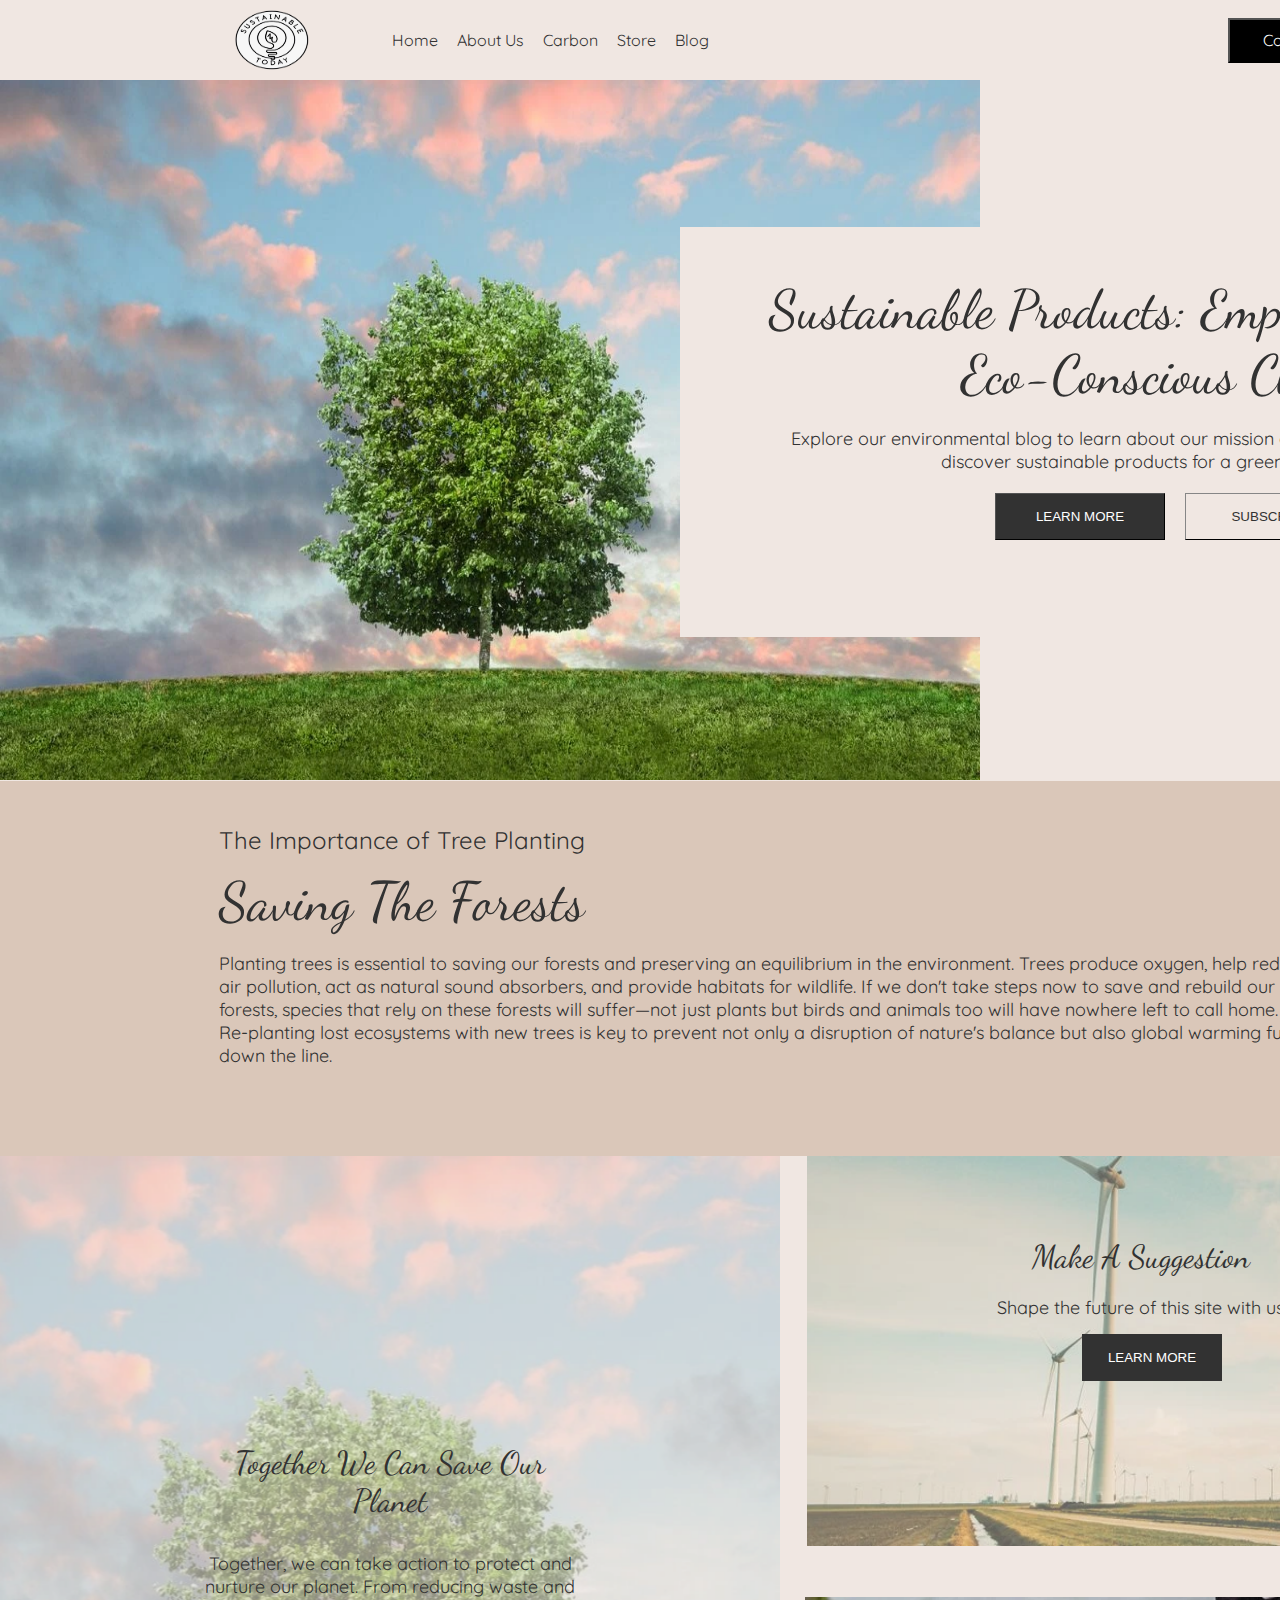
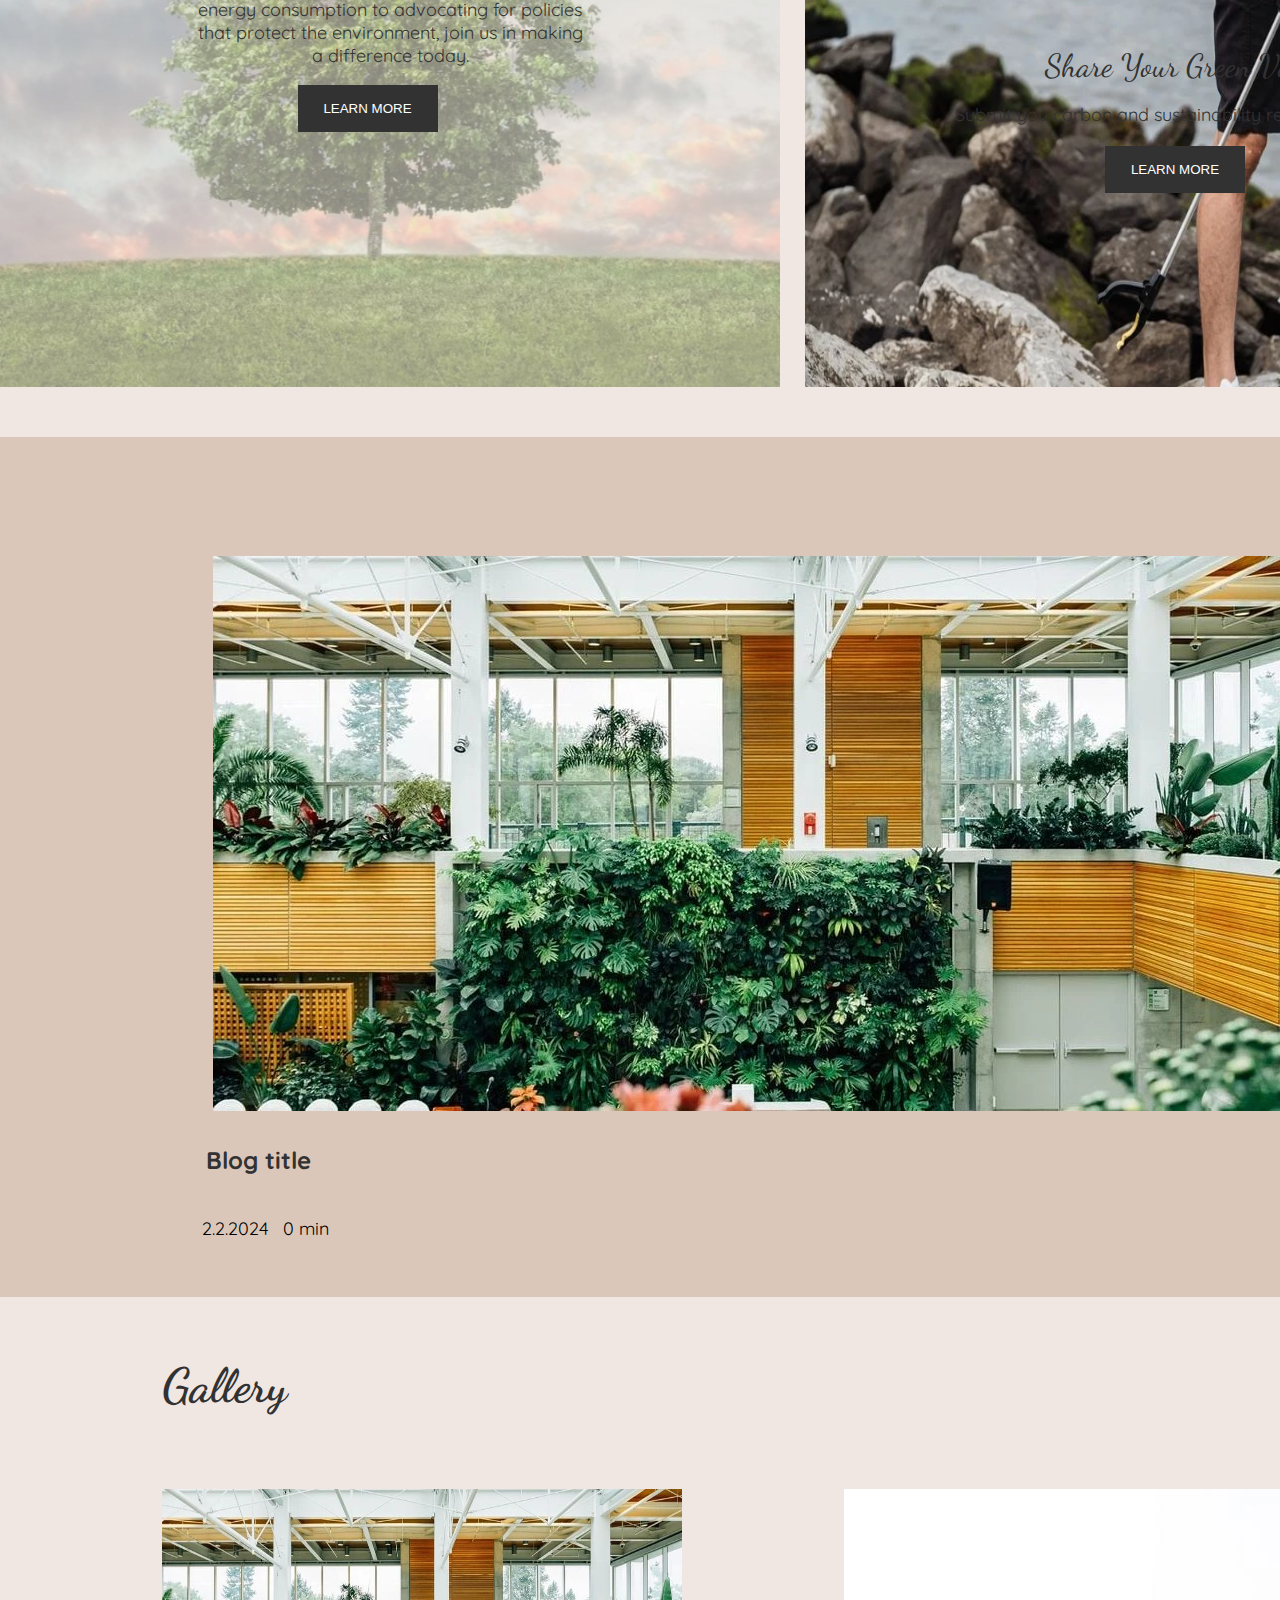
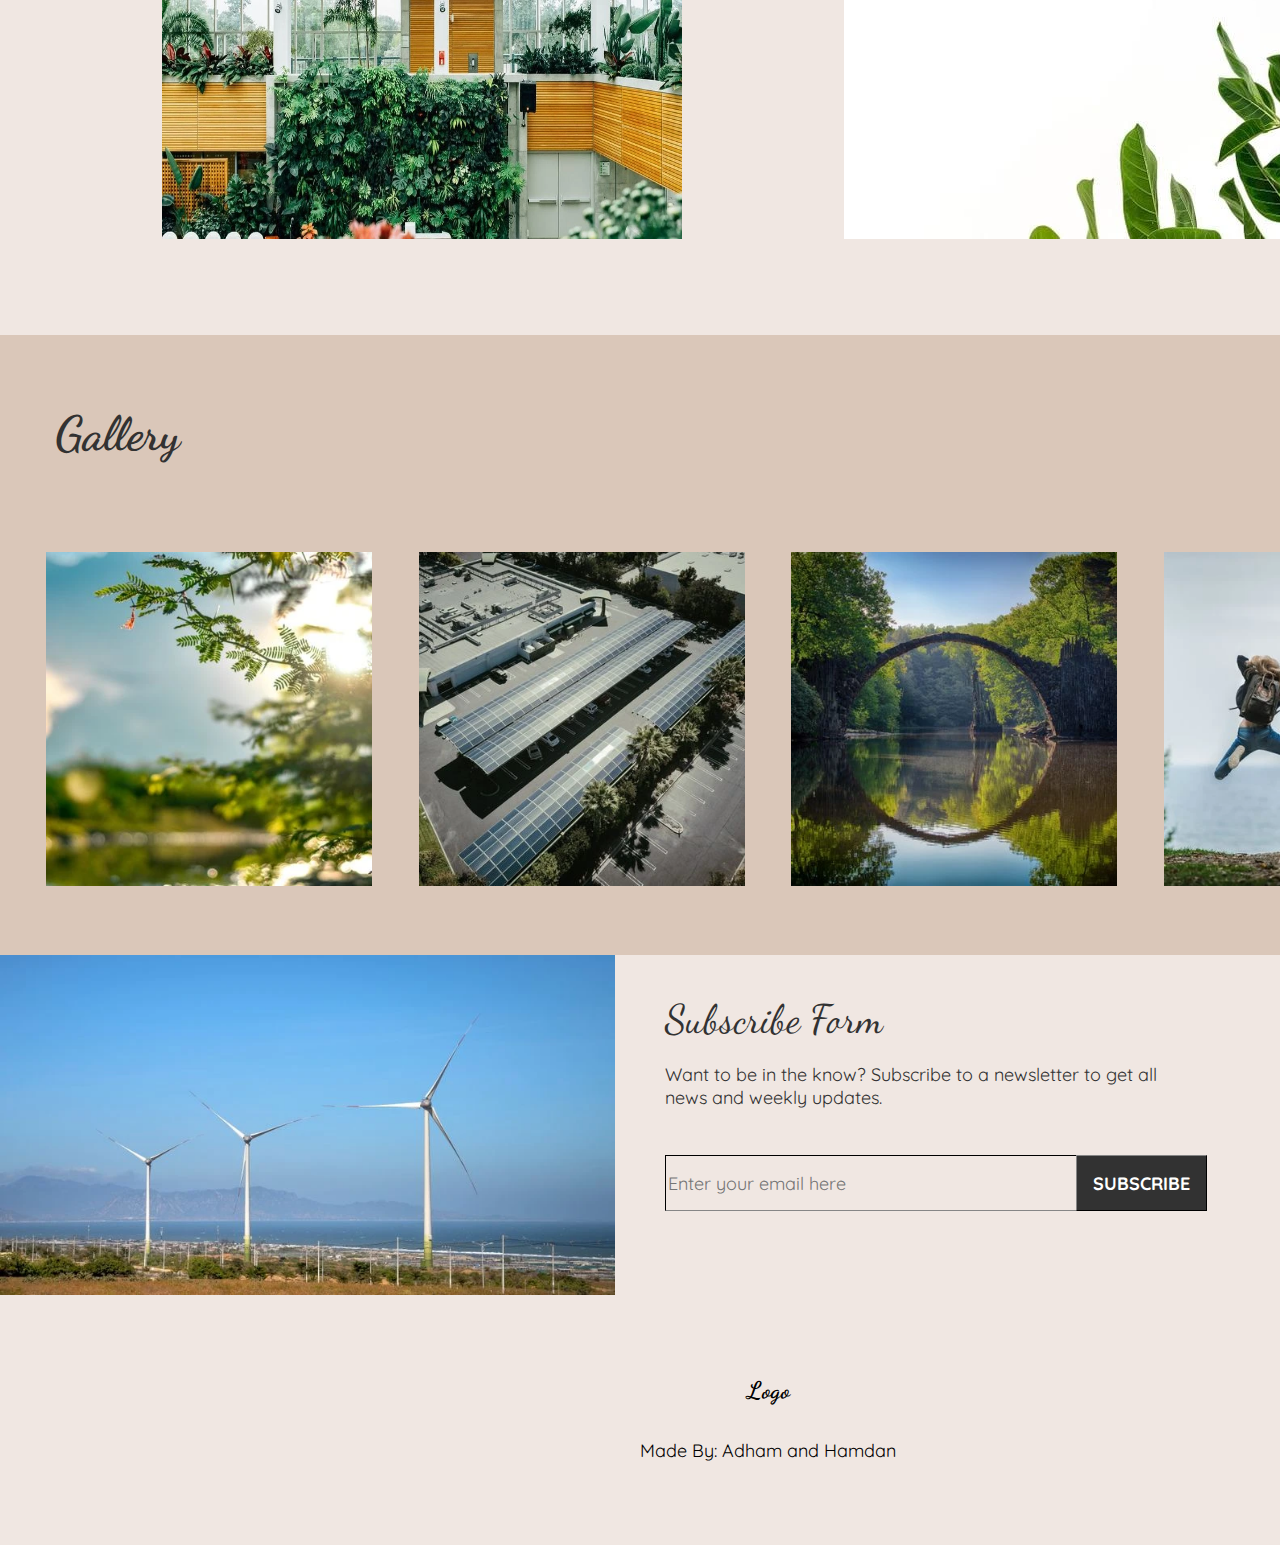
<file: index.html>
<!DOCTYPE html>
<html lang="en">
<head>
    <meta charset="UTF-8">
    <meta name="viewport" content="width=device-width, initial-scale=1.0">
    <title>Sustainable products</title>
    <link rel="stylesheet" href="index.css">
    <script src="https://web3forms.com/client/script.js" async defer></script>
    <link rel="preconnect" href="https://fonts.googleapis.com">
    <link rel="preconnect" href="https://fonts.gstatic.com" crossorigin>
    <link href="https://fonts.googleapis.com/css2?family=Dancing+Script&family=Quicksand&display=swap" rel="stylesheet">
</head>
<body>
    <div class="header">
        <div class="header-content">
            <img src="logo-removebg-preview.png" alt="" srcset="" class="li-logo">
            <a href="index.html" class="li-rest">Home</a>
            <a href="about.html" class="li-rest">About Us</a>
            <a href="Carbon.html" class="li-rest">Carbon</a>
            <a href="store.html" class="li-rest">Store</a>
            <a href="blog.html" class="li-rest">Blog</a>
        </div>
        <div class="header-icon">
            <button class="header-button" onclick="location.replace('https://sustaintoday.github.io/sustaintoday/contact_us.html')">Contact Us</button>
        </div>
    </div>
    <div class="img-section">
        <div class="image">
            <img src="web-image.webp" alt="" srcset="" class="big-image">
        </div>  
        <div class="img-para">
            <div class="img-para-hd">
                Sustainable Products: Empowering
            </div>
            <div class="img-para-hd-2">
               Eco-Conscious Choices
            </div>
            <div class="img-para-co">
                <p class="img-para-co-co">
                    Explore our environmental blog to learn about our mission and values, and
                </p>
                <p class="img-para-co-2">
                    discover sustainable products for a greener future.
                </p>
            </div>
            <div class="img-btn-div">
                <button class="img-btn-1" onclick="location.replace('https://sustaintoday.github.io/sustaintoday/about.html')">
                    LEARN MORE
                </button>
                <button class="img-btn-2" onclick="scrollToSection()">
                    SUBSCRIBE
                </button>
            </div>
        </div>  
    </div>
    <div class="end-section">
        <div class="heading_end_div">
            <div class="end_paragraph_div">
                <p class="end_paragraph_heading">
                    The Importance of Tree Planting
                </p>
            </div>
            <div class="end_paragraph_div">
                <p class="end_paragraph_subheading">
                    Saving The Forests
                </p>
            </div>
            <div class="end_paragraph_div">
                <p class="end_paragraph_content">
                    Planting trees is essential to saving our forests and preserving an equilibrium in the environment. Trees produce oxygen, help reduce <br>
                    air pollution, act as natural sound absorbers, and provide habitats for wildlife. If we don't take steps now to save and rebuild our <br>
                    forests, species that rely on these forests will suffer—not just plants but birds and animals too will have nowhere left to call home. <br>
                    Re-planting lost ecosystems with new trees is key to prevent not only a disruption of nature's balance but also global warming further <br>
                    down the line.
                </p>
            </div>
        </div>
   </div>
   <div class="img-place">
        <div class="img-1-div">
            <img src="image(1).png" alt="" srcset="" class="img-1">
            <div class="img-1-co-div">
                <p class="img-1-h">
                    Together We Can Save Our <br> Planet
                </p>
                <p class="img-1-para">
                    Together, we can take action to protect and <br> nurture our planet. From reducing waste and <br>energy consumption to advocating for policies <br> that protect the environment, join us in making <br>a difference today.
                </p>
                <button class="img-1-btn" onclick="scrollToSection()">
                    LEARN MORE
                </button>
            </div>
        </div>
        <div class="img-2-div">
            <img src="windmill.png" alt="" srcset="" class="img-2">
            <div class="img-2-co-div">
                <p class="img-2-h">
                    Make A Suggestion
                </p>
                <p class="img-2-para">
                    Shape the future of this site with us
                </p>
                <button class="img-2-btn" onclick="location.replace('https://sustaintoday.github.io/sustaintoday/contact_us.html')" >
                    LEARN MORE
                </button>
            </div>
        </div>
        <div class="img-3-div">
            <img src="pexels-lara-jameson-9324317.webp" alt="" srcset="" class="img-2">
            <div class="img-3-co-div">
                <p class="img-3-h">
                  Share Your Green Voice
                </p>
                <p class="img-3-para">
                    Submit you carbon and sustainability related blog here
                </p>
                <button class="img-3-btn" onclick="location.replace('https://sustaintoday.github.io/sustaintoday/upload-blog.html')">
                    LEARN MORE
                </button>
            </div>
         </div>
   </div>

   <div class="blog-1">
        <img src="scott-webb-320624-unsplash.webp" alt="" srcset="" class="blog-1-img">
        <div class="blog-h-div" onclick="location.replace('blog.html')">
            <p class="blog-h-1">Blog title</p>
        </div>
        <div class="blog-det-1" onclick="location.replace('blog.html')">
            <p class="blog-d-1">2.2.2024 <span style="margin-left: 10px; border-left-color: black;">0 min</span></p>
        </div>
   </div>
   <div class="blog-2">
    <div class="g-h2">
        <p class="g-h-c">Gallery</p>
    </div>
        <div class="blog-21">
            <img src="scott-webb-320624-unsplash.webp" alt="" srcset="" class="blog-21-img">
        </div>
        <div class="blog-22">
            <img src="josh-calabrese-635273-unsplash.webp" alt="" srcset="" class="blog-22-img">
        </div>
   </div>
   <div class="gallery">
        <div class="g-h">
            <p class="g-h-c">Gallery</p>
        </div>
        <div class="g-pic">
            <img src="g-1.webp" alt="" srcset="" class="g-pics">
            <img src="g-2.webp" alt="" srcset="" class="g-pics">
            <img src="g-3.webp" alt="" srcset="" class="g-pics">
            <img src="g-4.webp" alt="" srcset="" class="g-pics">
        </div>
   </div>
   <div class="forum-div">
        <div class="forum-img-div">
            <img src="pexels-quang-nguyen-vinh-6416380.webp" alt="" srcset="" class="forum-img">
        </div>
        <div class="forum-text-div">
            <p class="form-h">
                Subscribe Form
            </p>
            <p class="form-p">
                Want to be in the know? Subscribe to a newsletter to get all news and weekly updates.
            </p>
        </div>
        <form action="https://api.web3forms.com/submit" method="POST" class="forum-div">
            <input type="hidden" name="access_key" value="10fb8955-8276-4077-85f3-60484c9a6bcf">
            <input type="email" name="email" id="targetSection" class="forum" placeholder="Enter your email here" required>
            <button type="submit" class="forum-btn">SUBSCRIBE</button>
        </form>
   </div>
   <div class="footer">
    <h1 class="foot-logo">Logo</h1>
    <p class="foot-p">
        Made By: Adham and Hamdan
    </p>
    </div>
</body>
<script>
    function scrollToSection() {
  const targetSection = document.getElementById('targetSection');
  targetSection.scrollIntoView({ behavior: 'smooth' });
}
function redirectToPage1() {
    // Specify the relative path to the target HTML file
    var redirectUrl = "/about_us/index.html";

    // Redirect the user to the specified URL
    window.location.href = redirectUrl;
}
</script>
</body>
</html>
</file>
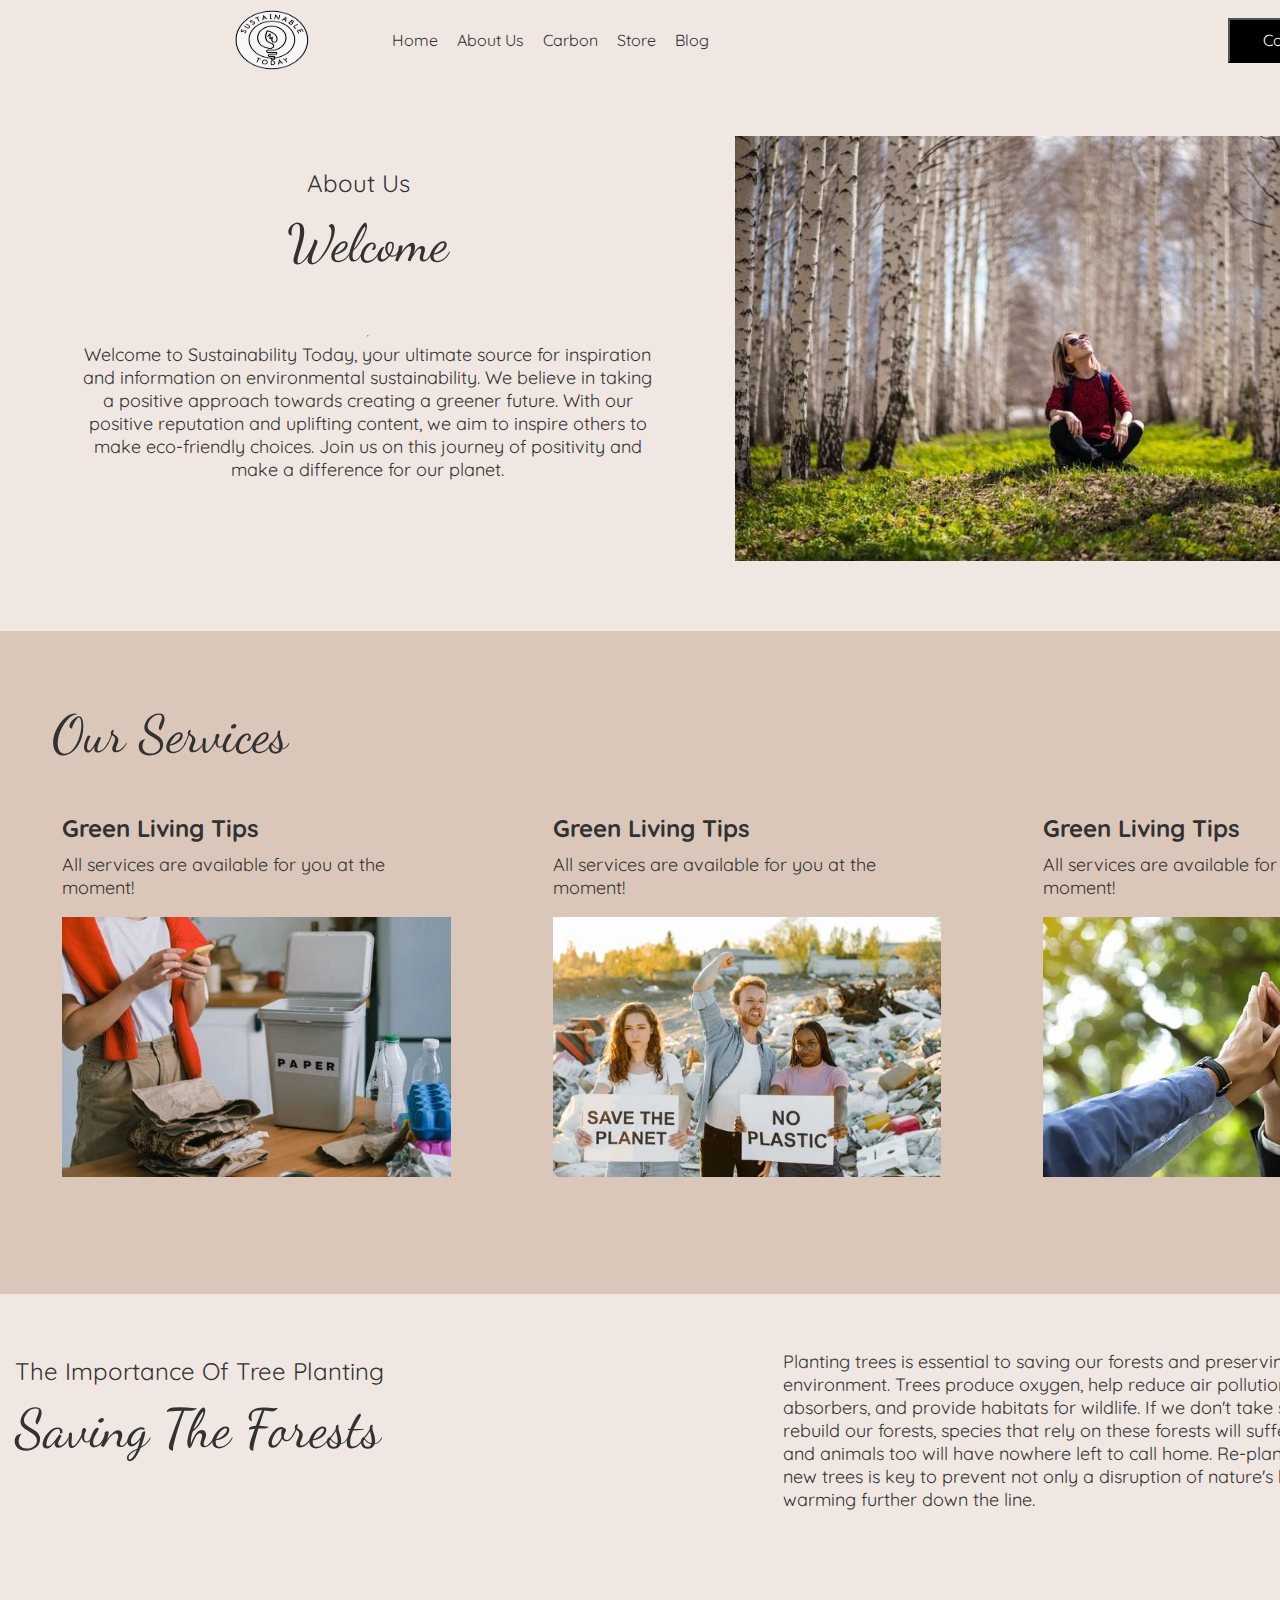
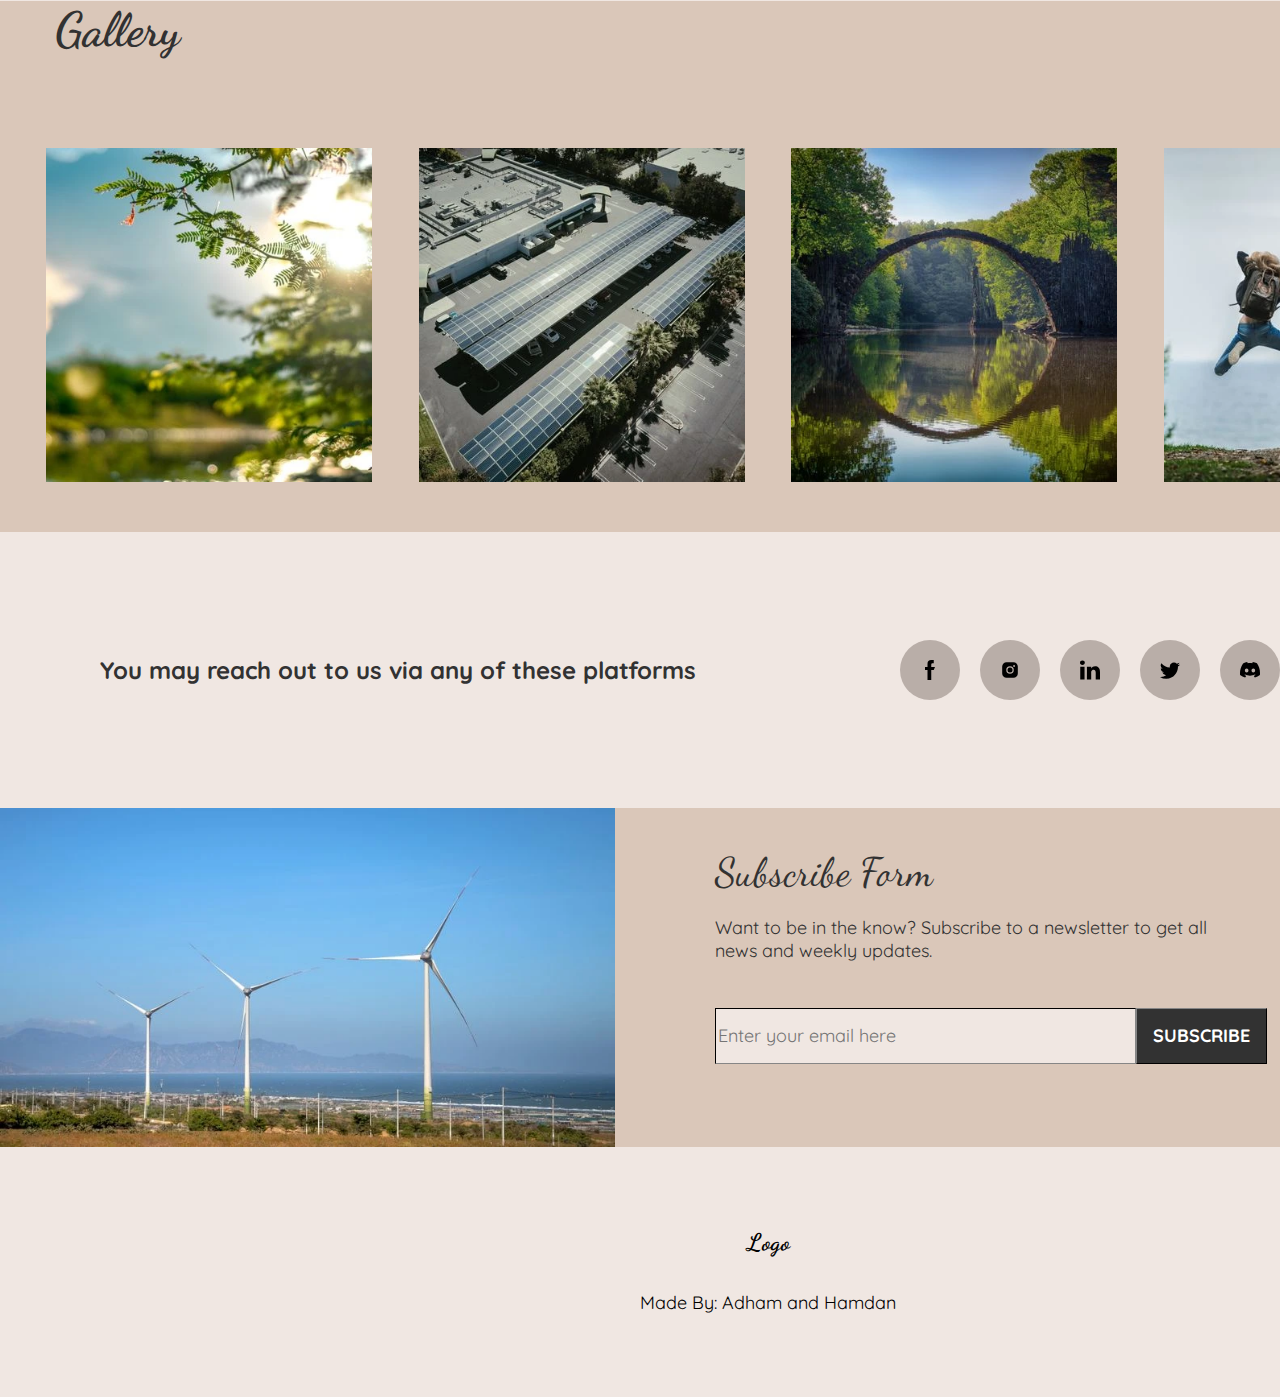
<file: about.html>
<!DOCTYPE html>
<html lang="en">
<head>
    <meta charset="UTF-8">
    <meta name="viewport" content="width=device-width, initial-scale=1.0">
    <title>About US</title>
    <link rel="stylesheet" href="abt.css">
    <script src="https://web3forms.com/client/script.js" async defer></script>
    <link rel="preconnect" href="https://fonts.googleapis.com">
    <link rel="preconnect" href="https://fonts.gstatic.com" crossorigin>
    <link href="https://fonts.googleapis.com/css2?family=Dancing+Script&family=Quicksand&display=swap" rel="stylesheet">
</head>
<body>
    <div class="header">
        <div class="header-content">
            <img src="logo-removebg-preview.png" alt="" srcset="" class="li-logo">
            <a href="index.html" class="li-rest">Home</a>
            <a href="about.html" class="li-rest">About Us</a>
            <a href="Carbon.html" class="li-rest">Carbon</a>
            <a href="store.html" class="li-rest">Store</a>
            <a href="blog.html" class="li-rest">Blog</a>
        </div>
        <div class="header-icon">
            <button class="header-button" onclick="location.replace('https://sustaintoday.github.io/sustaintoday/contact_us.html')">Contact Us</button>
        </div>
    </div>
    <div class="abt-me">
        <div class="abt-text">
            <div class="abt-h">
                <p class="h1-abt">About Us</p>
                <p class="h2-abt">Welcome</p>
        
            </div>
            <hr>
            <div class="abt-p-div">
                <p class="abt-p">
                    Welcome to Sustainability Today, your ultimate source for inspiration and information on environmental sustainability. We believe in taking a positive approach towards creating a greener future. With our positive reputation and uplifting content, we aim to inspire others to make eco-friendly choices. Join us on this journey of positivity and make a difference for our planet.
                </p>
            </div>
        </div>
        <div class="img-abt-div">
            <img src="abt-1.webp" alt="" srcset="" class="img-abt">
        </div>
    </div> 
    <div class="services-div">
        <div class="service-h-div">
            <p class="service-h">
                Our Services
            </p>
        </div>
        <div class="service">
            <h4 class="service-h-2">Green Living Tips</h4>
            <p class="service-p">All services are available for you at the <br>moment!</p>
             <img src="service1.webp" alt="" srcset="" class="service-img">
        </div> 
        <div class="service">
            <h4 class="service-h-2">Green Living Tips</h4>
            <p class="service-p">All services are available for you at the <br>moment!</p>
             <img src="service2.webp" alt="" srcset="" class="service-img">
        </div> 
        <div class="service">
            <h4 class="service-h-2">Green Living Tips</h4>
            <p class="service-p">All services are available for you at the <br>moment!</p>
             <img src="service3.webp" alt="" srcset="" class="service-img">
        </div> 
    </div> 
    <div class="inter-div">
        <div class="inter-h-div">
            <p class="inter-h1">
                The Importance Of Tree Planting
            </p>
            <p class="inter-h2">
                Saving The Forests
            </p>
        </div>
        <div class="inter-p-div">
            <p class="inter-p">
                Planting trees is essential to saving our forests and preserving an equilibrium in the environment. Trees produce oxygen, help reduce air pollution, act as natural sound absorbers, and provide habitats for wildlife. If we don't take steps now to save and rebuild our forests, species that rely on these forests will suffer—not just plants but birds and animals too will have nowhere left to call home. Re-planting lost ecosystems with new trees is key to prevent not only a disruption of nature's balance but also global warming further down the line.
            </p>
        </div>
    </div>
        <div class="gallery">
        <div class="g-h">
            <p class="g-h-c">Gallery</p>
        </div>
        <div class="g-pic">
            <img src="g-1.webp" alt="" srcset="" class="g-pics">
            <img src="g-2.webp" alt="" srcset="" class="g-pics">
            <img src="g-3.webp" alt="" srcset="" class="g-pics">
            <img src="g-4.webp" alt="" srcset="" class="g-pics">
        </div>
   </div>
    <div class="socials-div">
        <h1 class="socials-h">You may reach out to us via any of these platforms</h1>
        <div class="social-div">
            <a onclick="location.replace('https://www.facebook.com/profile.php?id=61556279281651')" class="icon-div">
                <img src="facebook(1).svg" alt="" srcset="" class="icon">
            </a>
            <a onclick="location.replace('https://www.instagram.com/sustaintdy/')" class="icon-div">
                <img src="instagram-logo.svg" alt="" srcset="" class="icon">
            </a>
            <a onclick="location.replace('https://www.linkedin.com/in/sustainable-today-07975a2b3/')" class="icon-div">
                <img src="linkedin.svg" alt="" srcset="" class="icon">
            </a>
            <a onclick="location.replace('https://twitter.com/SustainableTDY')" class="icon-div">
                <img src="twitter.svg" alt="" srcset="" class="icon">
            </a>
            <a onclick="location.replace('https://discord.gg/CKTTt4UW')" class="icon-div">
                <img src="discord.svg" alt="" srcset="" class="icon">
            </a>
        </div>
    </div>
    <div class="forum-div">
        <div class="forum-img-div">
            <img src="pexels-quang-nguyen-vinh-6416380.webp" alt="" srcset="" class="forum-img">
        </div>
        <div class="forum-text-div">
            <p class="form-h">
                Subscribe Form
            </p>
            <p class="form-p">
                Want to be in the know? Subscribe to a newsletter to get all news and weekly updates.
            </p>
        </div>
        <div class="forum-int-div">
            <input type="email" name="" id="" class="forum" placeholder="Enter your email here">
            <button type="button" class="forum-btn">SUBSCRIBE</button>
        </div>
   </div>
   <div class="footer">
        <h1 class="foot-logo">Logo</h1>
        <p class="foot-p">
            Made By: Adham and Hamdan
        </p>
   </div>
</body>
</file>
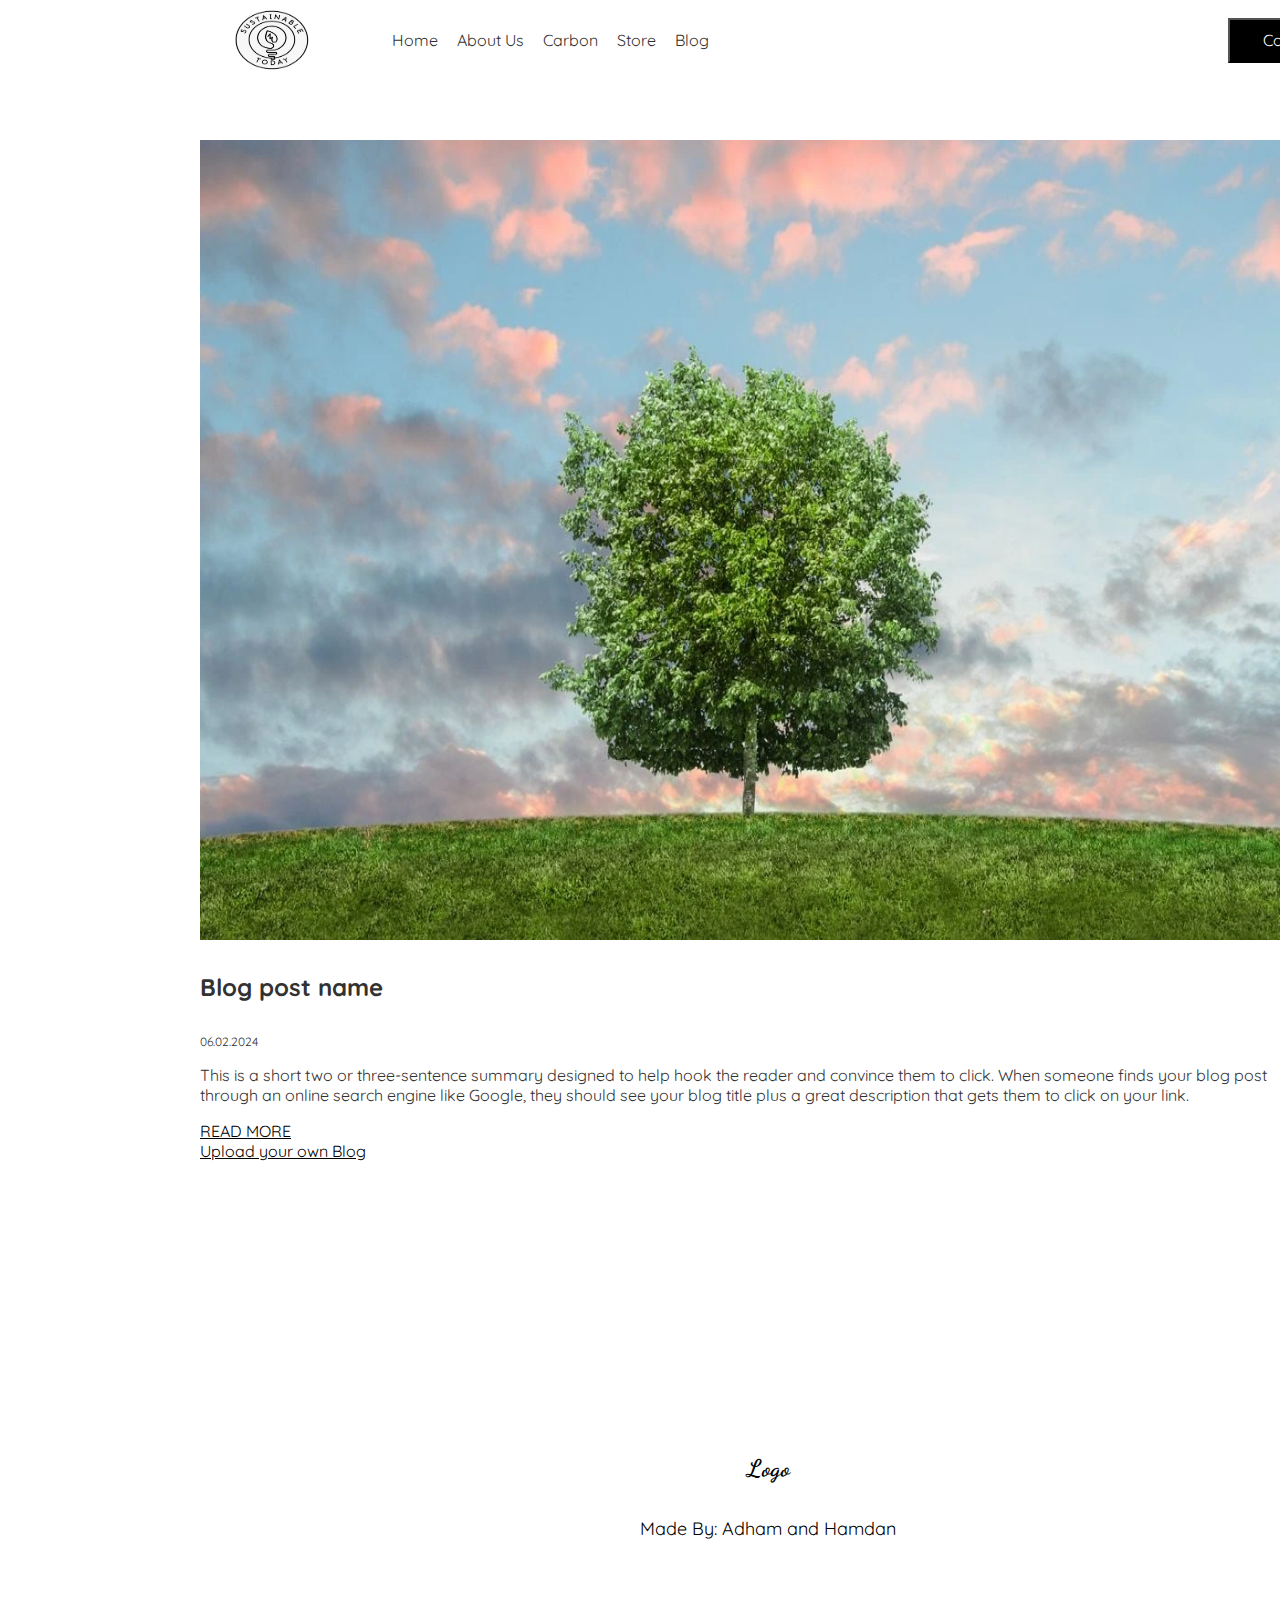
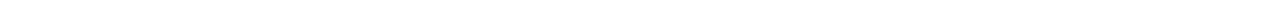
<file: blog.html>
<!DOCTYPE html>
<html lang="en">
<head>
    <meta charset="UTF-8">
    <meta name="viewport" content="width=device-width, initial-scale=1.0">
    <title>Sustainable products</title>
    <link rel="stylesheet" href="preview.css">
    <script src="https://web3forms.com/client/script.js" async defer></script>
    <link rel="preconnect" href="https://fonts.googleapis.com">
    <link rel="preconnect" href="https://fonts.gstatic.com" crossorigin>
    <link href="https://fonts.googleapis.com/css2?family=Dancing+Script&family=Quicksand&display=swap" rel="stylesheet">
</head>
<body>
    <div class="header">
        <div class="header-content">
            <img src="logo-removebg-preview.png" alt="" srcset="" class="li-logo">
            <a href="index.html" class="li-rest">Home</a>
            <a href="about.html" class="li-rest">About Us</a>
            <a href="Carbon.html" class="li-rest">Carbon</a>
            <a href="store.html" class="li-rest">Store</a>
            <a href="blog.html" class="li-rest">Blog</a>
        </div>
        <div class="header-icon">
            <button class="header-button" onclick="location.replace('https://sustaintoday.github.io/sustaintoday/contact_us.html')">Contact Us</button>
        </div>
    </div>
    <div class="blog-1-div">
        <img src="web-image.webp" alt="" srcset="" class="blog-1-img">
        <div class="blog-1-info-div">
            <h4 class="blog-1-h">Blog post name</h4>
            <p class="blog-d">
                06.02.2024
            </p>
            <p class="blog-s">
                This is a short two or three-sentence summary designed to help hook the reader and convince them to click. When someone finds your blog post <br> through an online search engine like Google, they should see your blog title plus a great description that gets them to click on your link.
            </p>
            <a href="blog1.html" class="redirect">READ MORE</a>
        </div>
        <a href="upload-blog.html" class="redirect">Upload your own Blog</a>
    </div>
    <div class="footer">
        <h1 class="foot-logo">Logo</h1>
        <p class="foot-p">
            Made By: Adham and Hamdan
        </p>
   </div>
</body>
</file>
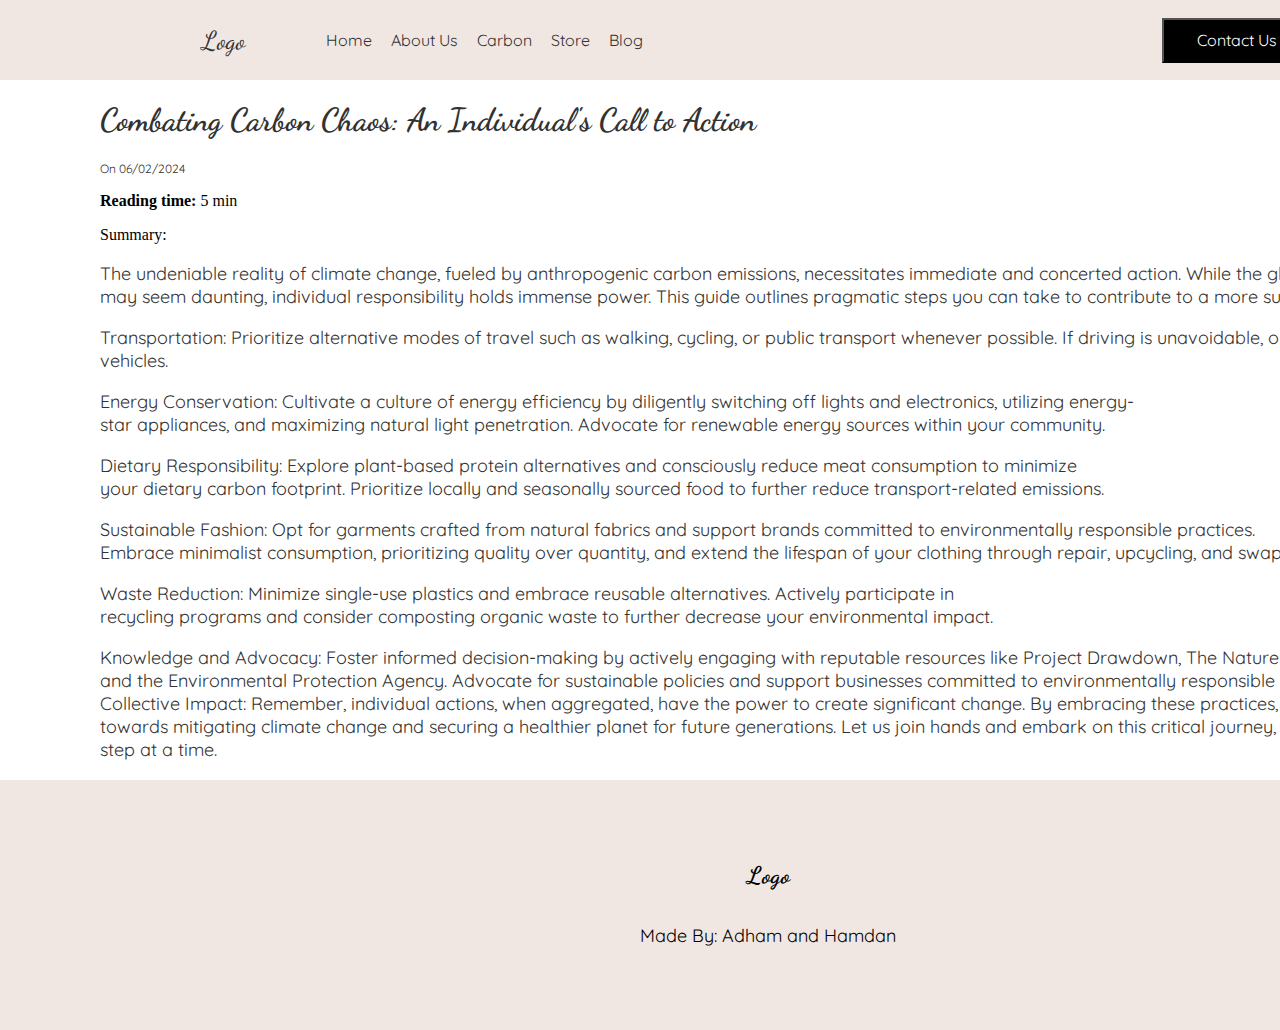
<file: blog1.html>
<!DOCTYPE html>
<html lang="en">
<head>
    <meta charset="UTF-8">
    <meta name="viewport" content="width=device-width, initial-scale=1.0">
    <title>Sustainable products</title>
    <link rel="stylesheet" href="blog.css">
    <link rel="preconnect" href="https://fonts.googleapis.com">
    <link rel="preconnect" href="https://fonts.gstatic.com" crossorigin>
    <link href="https://fonts.googleapis.com/css2?family=Dancing+Script&family=Quicksand&display=swap" rel="stylesheet">
</head>
<body>
    <div class="header">
        <div class="header-content">
            <a href="index.html" class="li-logo">Logo</a>
            <a href="index.html" class="li-rest">Home</a>
            <a href="about.html" class="li-rest">About Us</a>
            <a href="Carbon.html" class="li-rest">Carbon</a>
            <a href="store.html" class="li-rest">Store</a>
            <a href="blog.html" class="li-rest">Blog</a>
        </div>
        <div class="header-icon">
            <button class="header-button" onclick="location.replace('https://sustaintoday.github.io/sustaintoday/contact_us.html')">Contact Us</button>
        </div>
    </div>
    <div class="blog-1-div">
        <div class="blog-1-2">
            <div class="1para">
                <h1 class="blog-name">Combating Carbon Chaos: An Individual's Call to Action</h1>
                <p class="blog-d">On 06/02/2024</p>
                <p class="blog-r"><strong>Reading time:</strong> 5 min</p>
                <p class="h-2">Summary:</p>
                <p class="p1">
                    The undeniable reality of climate change, fueled by anthropogenic carbon emissions, necessitates immediate and concerted action. While the global challenge may seem daunting, individual responsibility holds immense power. This guide outlines pragmatic steps you can take to contribute to a more sustainable future.

                </p>
                <p class="p-2">
                    Transportation: Prioritize alternative modes of travel such as walking, cycling, or public transport whenever possible. If driving is unavoidable, opt for fuel-efficient or electric <br>vehicles.
                </p>
                <p class="p-2">
                    Energy Conservation: Cultivate a culture of energy efficiency by diligently switching off lights and electronics, utilizing energy-star appliances, and maximizing natural light penetration. Advocate for renewable energy sources within your community.
                </p>
                <p class="p-2">
                    Dietary Responsibility: Explore plant-based protein alternatives and consciously reduce meat consumption to minimize your dietary carbon footprint. Prioritize locally and seasonally sourced food to further reduce transport-related emissions.
                </p>
                <p class="p-2">
                    Sustainable Fashion: Opt for garments crafted from natural fabrics and support brands committed to environmentally responsible practices. Embrace minimalist consumption, prioritizing quality over quantity, and extend the lifespan of your clothing through repair, upcycling, and swapping.
                </p>
                <p class="p-2">
                    Waste Reduction: Minimize single-use plastics and embrace reusable alternatives. Actively participate in recycling programs and consider composting organic waste to further decrease your environmental impact.
                </p>
                <p class="p-2">
                    Knowledge and Advocacy: Foster informed decision-making by actively engaging with reputable resources like Project Drawdown, The Nature Conservancy, and the Environmental Protection Agency. Advocate for sustainable policies and support businesses committed to environmentally responsible practices. <br>

Collective Impact: Remember, individual actions, when aggregated, have the power to create significant change. By embracing these practices, you contribute to a collective effort towards mitigating climate change and securing a healthier planet for future generations. Let us join hands and embark on this critical journey, conquering carbon chaos, one mindful step at a time.
                </p>
            </div>
        </div>
    </div>
        <div class="footer">
            <h1 class="foot-logo">Logo</h1>
            <p class="foot-p">
                Made By: Adham and Hamdan
            </p>
        </div>
</body>
</file>
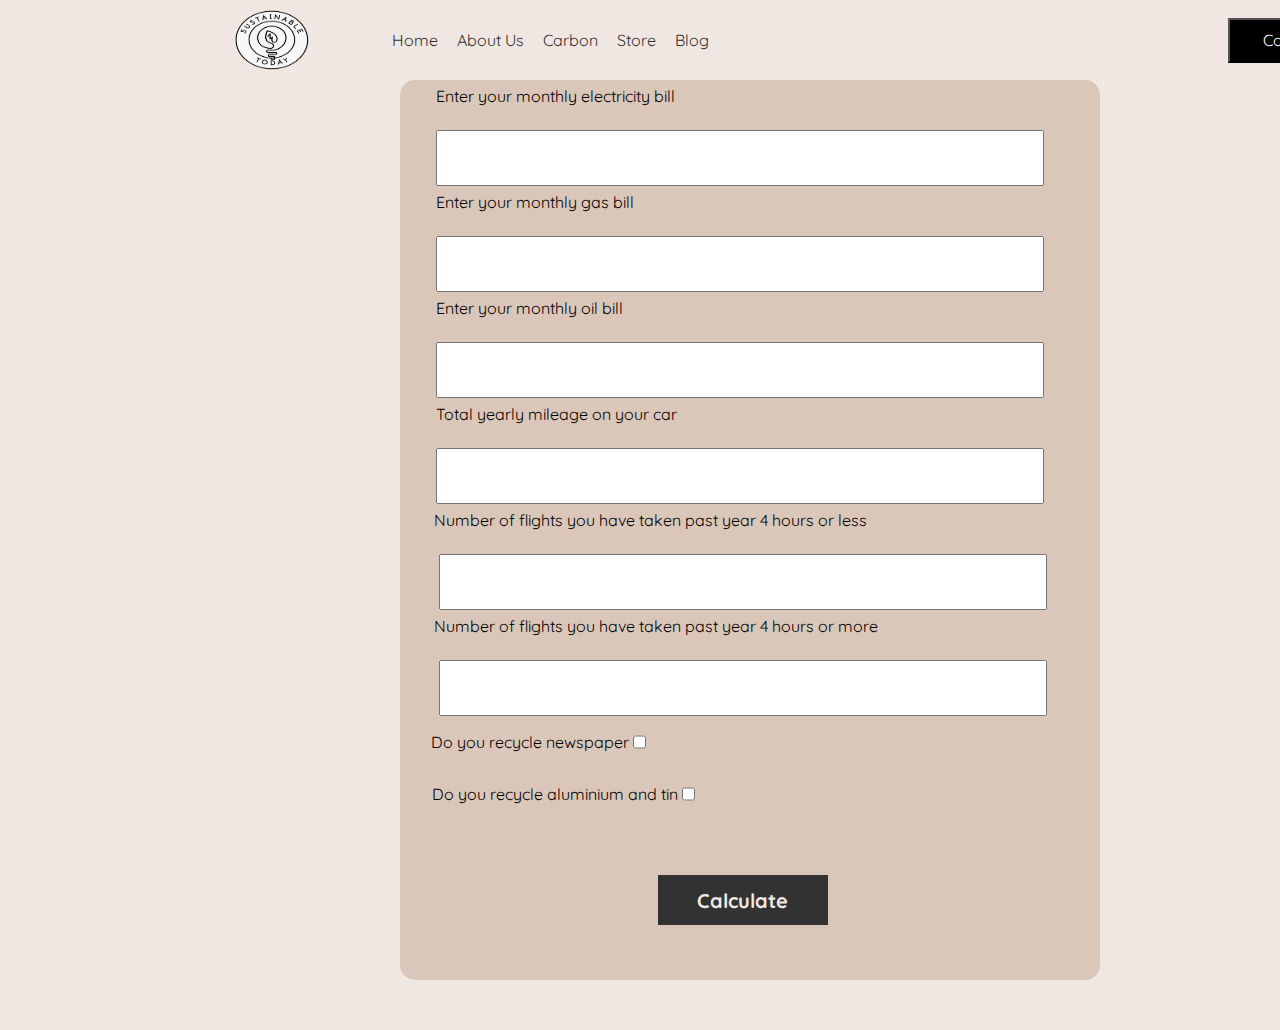
<file: Carbon.html>
<!DOCTYPE html>
<html lang="en">
<head>
    <meta charset="UTF-8">
    <meta name="viewport" content="width=device-width, initial-scale=1.0">
    <title>Sustainable products</title>
    <link rel="stylesheet" href="carbon.css">
    <script src="https://web3forms.com/client/script.js" async defer></script>
    <script src="event.js"></script>
    <link rel="preconnect" href="https://fonts.googleapis.com">
    <link rel="preconnect" href="https://fonts.gstatic.com" crossorigin>
    <link href="https://fonts.googleapis.com/css2?family=Dancing+Script&family=Quicksand&display=swap" rel="stylesheet">
</head>
<body>
    <div class="header">
        <div class="header-content">
            <img src="logo-removebg-preview.png" alt="" srcset="" class="li-logo">
            <a href="index.html" class="li-rest">Home</a>
            <a href="about.html" class="li-rest">About Us</a>
            <a href="Carbon.html" class="li-rest">Carbon</a>
            <a href="store.html" class="li-rest">Store</a>
            <a href="blog.html" class="li-rest">Blog</a>
        </div>
        <div class="header-icon">
            <button class="header-button" onclick="location.replace('https://sustaintoday.github.io/sustaintoday/contact_us.html')">Contact Us</button>
        </div>
    </div>
   <div class="input">
        <div class="textbox-div">
            <p class="input-p">Enter your monthly electricity bill</p>    
            <input type="number" class="textbox" id="electricity">
        </div>
        <div class="textbox-div"> 
            <p class="input-p">Enter your monthly gas bill</p>   
            <input type="number" class="textbox"  id="gas">
        </div>
        <div class="textbox-div">    
            <p class="input-p">Enter your monthly oil bill</p>
            <input type="number" class="textbox" id="oil">
        </div>
        <div class="textbox-div">
            <p class="input-p">Total yearly mileage on your car</p>
            <input type="number" class="textbox" id="mileage">

        </div>
        <div class="textbox-div">
            <p class="input-less">Number of flights you have taken past year 4 hours or less</p>
            <input type="number" class="textbox-less"  id="flight-less">
        </div>
        <div class="textbox-div">
            <p class="input-less">Number of flights you have taken past year 4 hours or more</p>
            <input type="number" class="textbox-less" id="flight-more">
        </div>
        <div class="checkbox-div">
            <p class="checkbox-p">Do you recycle newspaper</p>
            <input type="checkbox" class="checkbox1" id="newspaper">
        </div>
        <div class="checkbox-div2">
            <p class="checkbox-p">Do you recycle aluminium and tin</p>
            <input type="checkbox" class="checkbox2" id="aluminium">
        </div>
        <div class="btn-div">
            <button onclick="calculate()" class="btn">Calculate</button>
        </div>
    </div>
</body>
</html>
</file>
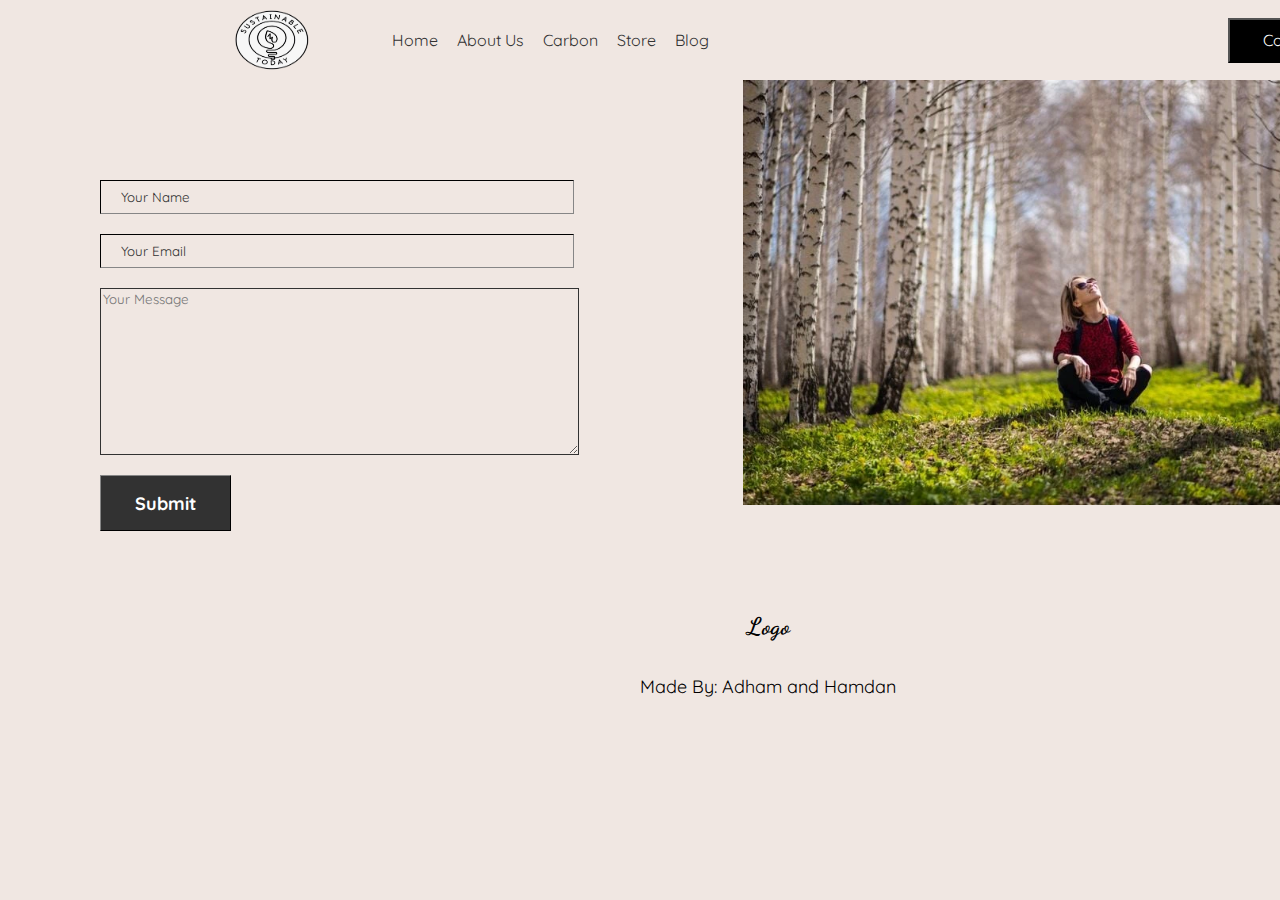
<file: contact_us.html>
<!DOCTYPE html>
<html lang="en">
<head>
    <meta charset="UTF-8">
    <meta name="viewport" content="width=device-width, initial-scale=1.0">
    <title>Sustainable products</title>
    <link rel="stylesheet" href="contact.css">
    <script src="https://web3forms.com/client/script.js" async defer></script>
    <link rel="preconnect" href="https://fonts.googleapis.com">
    <link rel="preconnect" href="https://fonts.gstatic.com" crossorigin>
    <link href="https://fonts.googleapis.com/css2?family=Dancing+Script&family=Quicksand&display=swap" rel="stylesheet">
</head>
<body>
    <div class="header">
        <div class="header-content">
            <img src="logo-removebg-preview.png" alt="" srcset="" class="li-logo">
            <a href="index.html" class="li-rest">Home</a>
            <a href="about.html" class="li-rest">About Us</a>
            <a href="Carbon.html" class="li-rest">Carbon</a>
            <a href="store.html" class="li-rest">Store</a>
            <a href="blog.html" class="li-rest">Blog</a>
        </div>
        <div class="header-icon">
            <button class="header-button" onclick="location.replace('https://sustaintoday.github.io/sustaintoday/contact_us.html')">Contact Us</button>
        </div>
    </div>
    <div class="big">
        <div class="contact-left">
            <form action="https://api.web3forms.com/submit" method="POST" class="form">
    
                <input type="hidden" name="access_key" value="10fb8955-8276-4077-85f3-60484c9a6bcf">
            
                <input type="text" name="name" required placeholder="Your Name">
                <input type="email" name="email" required placeholder="Your Email">
                <textarea name="message" required placeholder="Your Message"></textarea>
                <button type="submit" class="forum-btn">Submit</button>
            
            </form>
            
            <script src="https://web3forms.com/client/script.js" async defer></script>
        </div>
        <div class="contact-right">
            <img src="abt-1.webp" alt="" srcset="" class="img">
        </div>
    </div>
    <div class="footer">
        <h1 class="foot-logo">Logo</h1>
        <p class="foot-p">
            Made By: Adham and Hamdan
        </p>
    </div>
</body>
</file>
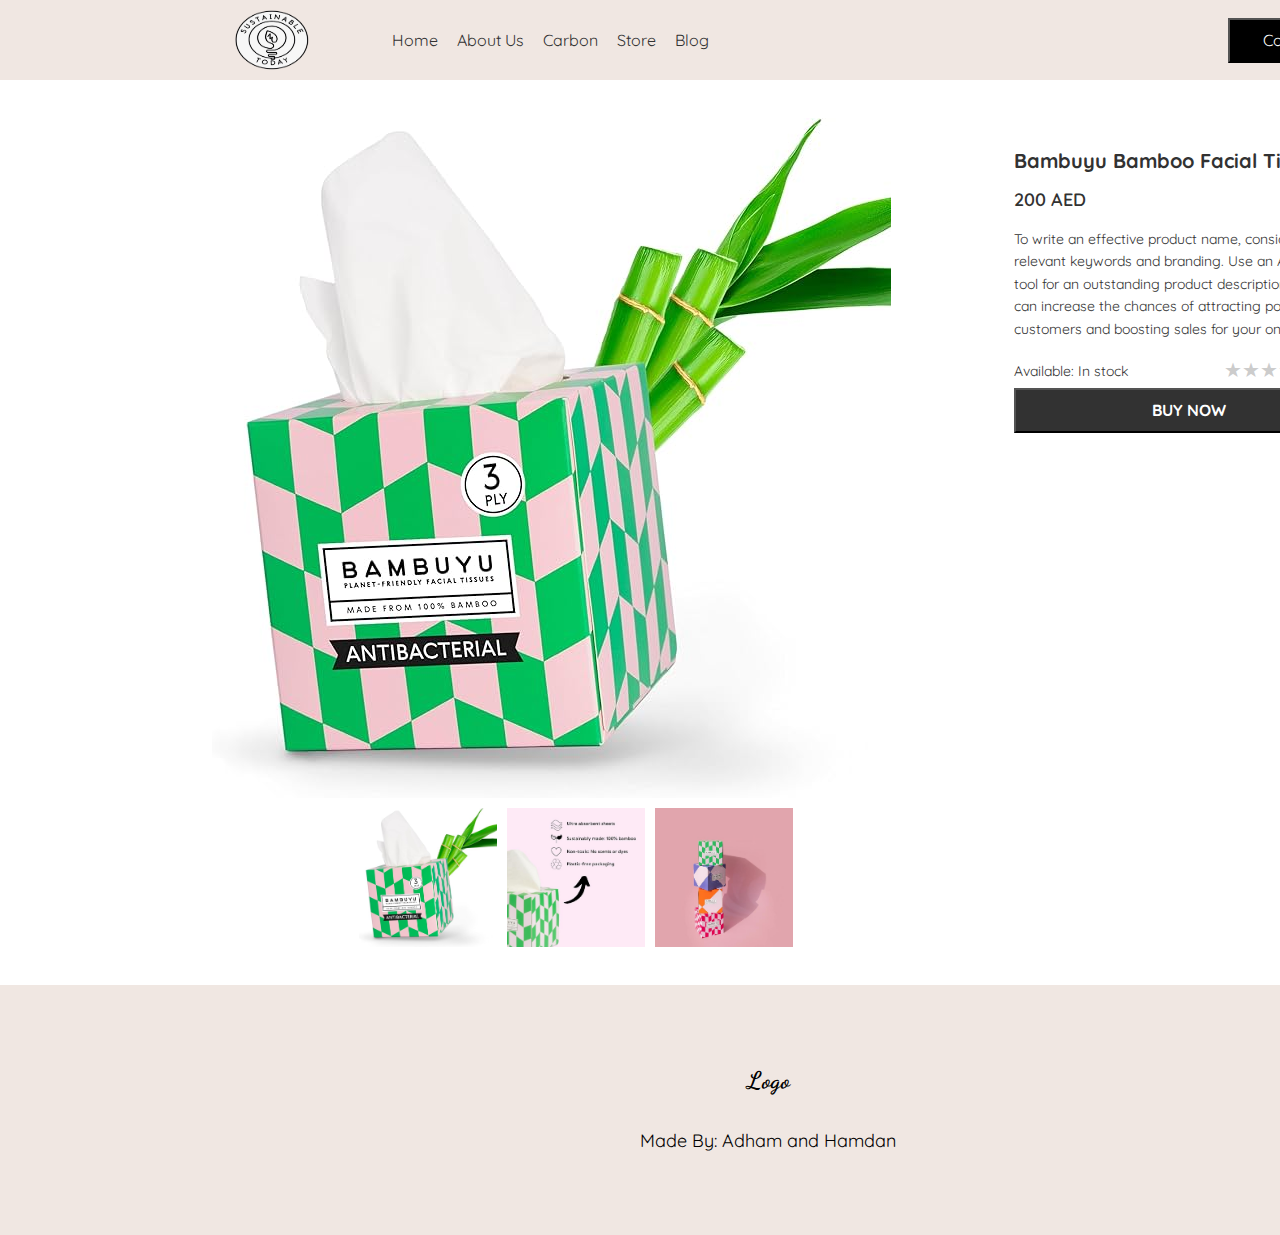
<file: product1.html>
<!DOCTYPE html>
<html lang="en">
<head>
    <meta charset="UTF-8">
    <meta name="viewport" content="width=device-width, initial-scale=1.0">
    <title>Sustainable products</title>
    <link rel="stylesheet" href="product.css">
    <script src="https://web3forms.com/client/script.js" async defer></script>
    <link rel="preconnect" href="https://fonts.googleapis.com">
    <link rel="preconnect" href="https://fonts.gstatic.com" crossorigin>
    <link href="https://fonts.googleapis.com/css2?family=Dancing+Script&family=Quicksand&display=swap" rel="stylesheet">
</head>
<body>
    <div class="header">
        <div class="header-content">
            <img src="logo-removebg-preview.png" alt="" srcset="" class="li-logo">
            <a href="index.html" class="li-rest">Home</a>
            <a href="about.html" class="li-rest">About Us</a>
            <a href="Carbon.html" class="li-rest">Carbon</a>
            <a href="store.html" class="li-rest">Store</a>
            <a href="blog.html" class="li-rest">Blog</a>
        </div>
        <div class="header-icon">
            <button class="header-button" onclick="location.replace('https://sustaintoday.github.io/sustaintoday/contact_us.html')">Contact Us</button>
        </div>
    </div>
    <div class="store">
        <div class="slider-container">
            <div class="slider">
              <div class="slides">
                <img src="product1.jpg" alt="Slide 1">
                <img src="product-1-2.jpg" alt="Slide 2">
                <img src="product-1-3.jpg" alt="Slide 3">
              </div>
            </div>
            <div class="thumbnails">
                <img src="product1.jpg" alt="Thumbnail 1" onclick="currentSlide(0)">
                <img src="product-1-2.jpg" alt="Thumbnail 2" onclick="currentSlide(1)">
                <img src="product-1-3.jpg" alt="Thumbnail 3" onclick="currentSlide(2)">
              </div>
        </div>
        <div class="product-d-div">
            <p class="product-h">
                Bambuyu Bamboo Facial Tissue
            </p>
            <span></span>
            <p class="product-price">
                200 AED
            </p>
            <span></span>
            <p class="product-p">
                To write an effective product name, consider relevant keywords and branding. Use an AI writer tool for an  outstanding product description. This can increase the chances of attracting potential customers and boosting sales for your online store.
            </p>        
            <span></span>    
            <p class="product-a">
                Available: In stock
            </p>
            <div class="rating">
                <input type="radio" id="star5" name="rating" value="5">
                <label for="star5">&#9733;</label>
                <input type="radio" id="star4" name="rating" value="4">
                <label for="star4">&#9733;</label>
                <input type="radio" id="star3" name="rating" value="3">
                <label for="star3">&#9733;</label>
                <input type="radio" id="star2" name="rating" value="2">
                <label for="star2">&#9733;</label>
                <input type="radio" id="star1" name="rating" value="1">
                <label for="star1">&#9733;</label>
            </div>    
            <button class="buy-btn" onclick="location.replace('https://www.amazon.ae/Bambuyu-Eco-Friendly-Plastic-free-Hypoallergenic-Sustainable/dp/B0B916XPVN/ref=sr_1_1_sspa?crid=3MFQMBFTT1S34&keywords=sustainable+products&qid=1707294566&sprefix=sustainable+products%2Caps%2C201&sr=8-1-spons&sp_csd=d2lkZ2V0TmFtZT1zcF9hdGY&psc=2')">BUY NOW</button>
        </div>
    </div>
    <div class="footer">
        <h1 class="foot-logo">Logo</h1>
        <p class="foot-p">
            Made By: Adham and Hamdan
        </p>
   </div>
</body>
<script>
let slideIndex = 0;

function showSlide(n) {
  const slides = document.querySelectorAll('.slides img');
  if (n >= slides.length) { slideIndex = 0 }
  if (n < 0) { slideIndex = slides.length - 1 }
  slides.forEach(slide => slide.style.display = 'none');
  slides[slideIndex].style.display = 'block';
}

function currentSlide(n) {
  showSlide(slideIndex = n);
}

showSlide(slideIndex);

</script>
</file>
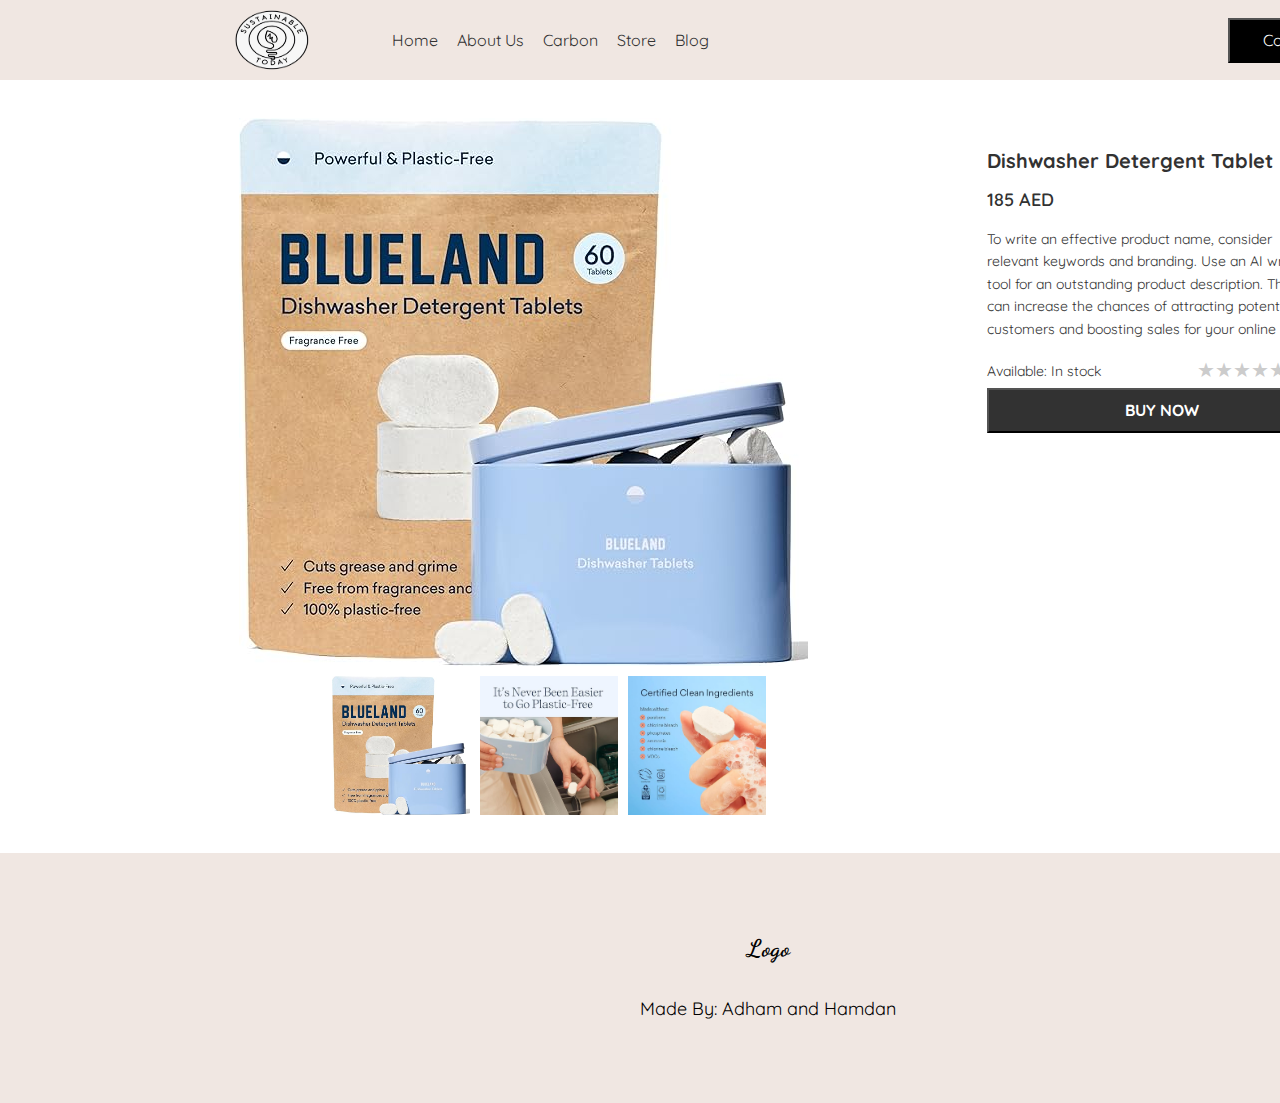
<file: product2.html>
<!DOCTYPE html>
<html lang="en">
<head>
    <meta charset="UTF-8">
    <meta name="viewport" content="width=device-width, initial-scale=1.0">
    <title>Sustainable products</title>
    <link rel="stylesheet" href="product.css">
    <script src="https://web3forms.com/client/script.js" async defer></script>
    <link rel="preconnect" href="https://fonts.googleapis.com">
    <link rel="preconnect" href="https://fonts.gstatic.com" crossorigin>
    <link href="https://fonts.googleapis.com/css2?family=Dancing+Script&family=Quicksand&display=swap" rel="stylesheet">
</head>
<body>
    <div class="header">
        <div class="header-content">
            <img src="logo-removebg-preview.png" alt="" srcset="" class="li-logo">
            <a href="index.html" class="li-rest">Home</a>
            <a href="about.html" class="li-rest">About Us</a>
            <a href="Carbon.html" class="li-rest">Carbon</a>
            <a href="store.html" class="li-rest">Store</a>
            <a href="blog.html" class="li-rest">Blog</a>
        </div>
        <div class="header-icon">
            <button class="header-button" onclick="location.replace('https://sustaintoday.github.io/sustaintoday/contact_us.html')">Contact Us</button>
        </div>
    </div>
    <div class="store">
        <div class="slider-container">
            <div class="slider">
              <div class="slides">
                <img src="product2.jpg" alt="Slide 1">
                <img src="product2-2.jpg" alt="Slide 2">
                <img src="product2-3.jpg" alt="Slide 3">
              </div>
            </div>
            <div class="thumbnails">
                <img src="product2.jpg" alt="Thumbnail 1" onclick="currentSlide(0)">
                <img src="product2-2.jpg" alt="Thumbnail 2" onclick="currentSlide(1)">
                <img src="product2-3.jpg" alt="Thumbnail 3" onclick="currentSlide(2)">
              </div>
        </div>
        <div class="product-d-div">
            <p class="product-h">
                 Dishwasher Detergent Tablet
            </p>
            <span></span>
            <p class="product-price">
                185 AED
            </p>
            <span></span>
            <p class="product-p">
                To write an effective product name, consider relevant keywords and branding. Use an AI writer tool for an  outstanding product description. This can increase the chances of attracting potential customers and boosting sales for your online store.
            </p>        
            <span></span>    
            <p class="product-a">
                Available: In stock
            </p>
            <div class="rating">
                <input type="radio" id="star5" name="rating" value="5">
                <label for="star5">&#9733;</label>
                <input type="radio" id="star4" name="rating" value="4">
                <label for="star4">&#9733;</label>
                <input type="radio" id="star3" name="rating" value="3">
                <label for="star3">&#9733;</label>
                <input type="radio" id="star2" name="rating" value="2">
                <label for="star2">&#9733;</label>
                <input type="radio" id="star1" name="rating" value="1">
                <label for="star1">&#9733;</label>
            </div>    
            <button class="buy-btn" onclick="location.replace('https://www.amazon.ae/BLUELAND-Dishwasher-Detergent-Tablet-Starter/dp/B0BDCN9P5C/ref=sr_1_2?keywords=sustainable%2Bproducts&qid=1707373353&sr=8-2&th=1')">BUY NOW</button>
        </div>
    </div>
    <div class="footer">
        <h1 class="foot-logo">Logo</h1>
        <p class="foot-p">
            Made By: Adham and Hamdan
        </p>
   </div>
</body>
<script>
let slideIndex = 0;

function showSlide(n) {
  const slides = document.querySelectorAll('.slides img');
  if (n >= slides.length) { slideIndex = 0 }
  if (n < 0) { slideIndex = slides.length - 1 }
  slides.forEach(slide => slide.style.display = 'none');
  slides[slideIndex].style.display = 'block';
}

function currentSlide(n) {
  showSlide(slideIndex = n);
}

showSlide(slideIndex);

</script>
</file>
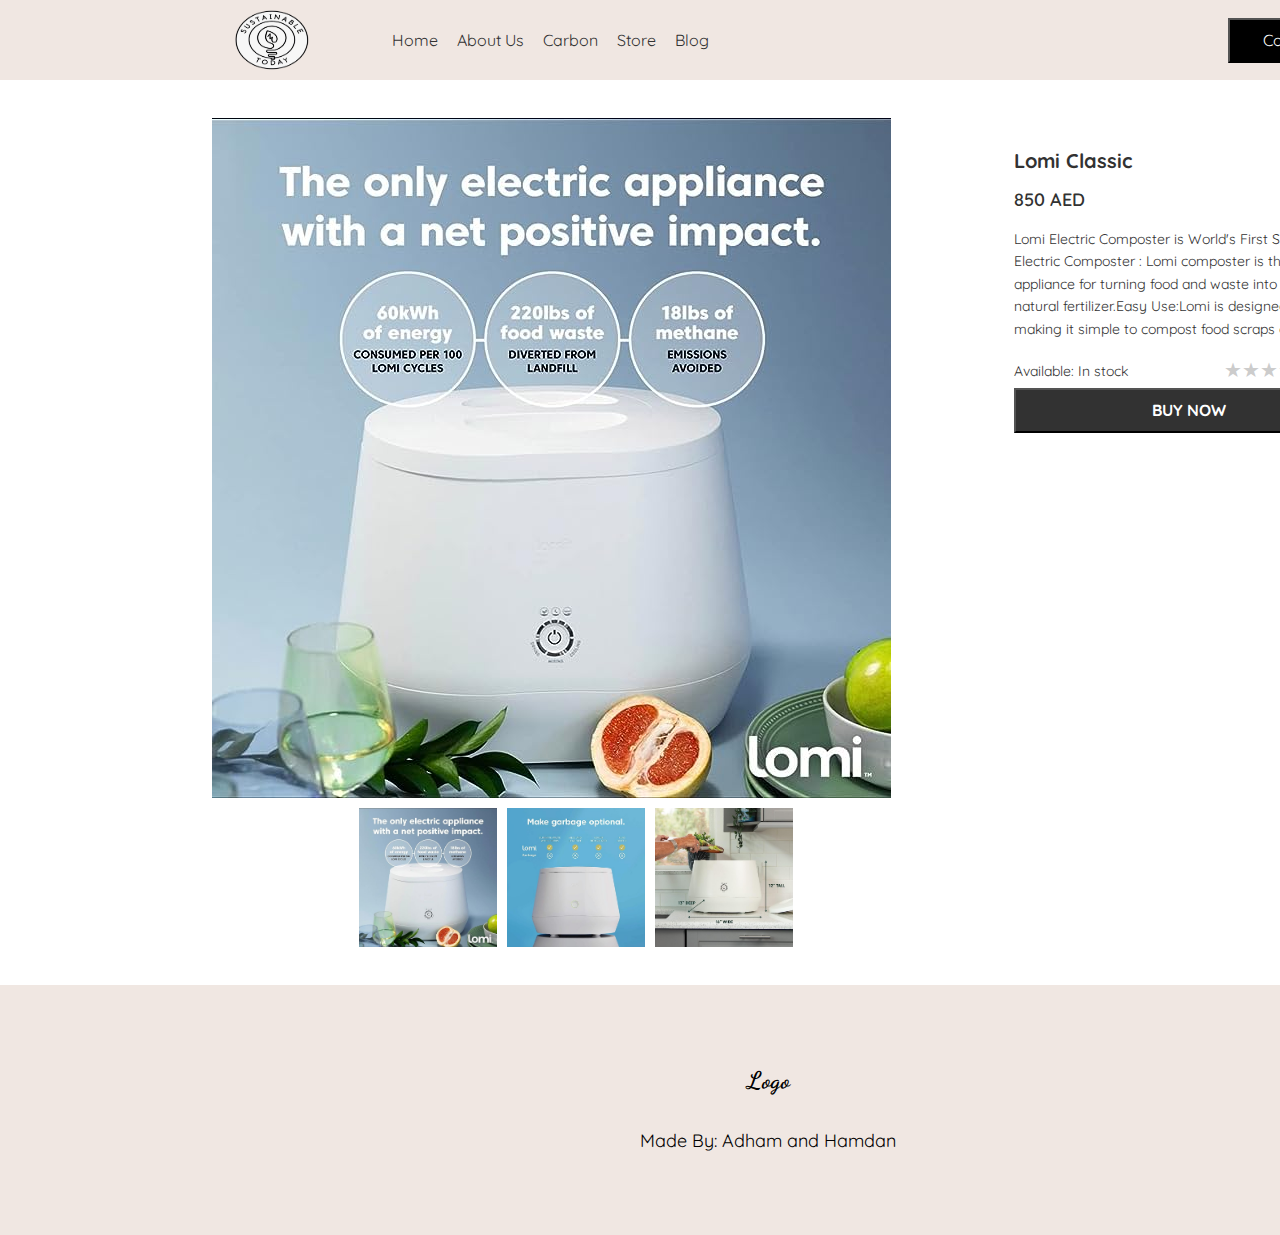
<file: product3.html>
<!DOCTYPE html>
<html lang="en">
<head>
    <meta charset="UTF-8">
    <meta name="viewport" content="width=device-width, initial-scale=1.0">
    <title>Sustainable products</title>
    <link rel="stylesheet" href="product.css">
    <script src="https://web3forms.com/client/script.js" async defer></script>
    <link rel="preconnect" href="https://fonts.googleapis.com">
    <link rel="preconnect" href="https://fonts.gstatic.com" crossorigin>
    <link href="https://fonts.googleapis.com/css2?family=Dancing+Script&family=Quicksand&display=swap" rel="stylesheet">
</head>
<body>
    <div class="header">
        <div class="header-content">
            <img src="logo-removebg-preview.png" alt="" srcset="" class="li-logo">
            <a href="index.html" class="li-rest">Home</a>
            <a href="about.html" class="li-rest">About Us</a>
            <a href="Carbon.html" class="li-rest">Carbon</a>
            <a href="store.html" class="li-rest">Store</a>
            <a href="blog.html" class="li-rest">Blog</a>
        </div>
        <div class="header-icon">
            <button class="header-button" onclick="location.replace('https://sustaintoday.github.io/sustaintoday/contact_us.html')">Contact Us</button>
        </div>
    </div>
    <div class="store">
        <div class="slider-container">
            <div class="slider">
              <div class="slides">
                <img src="product3.jpg" alt="Slide 1">
                <img src="product3-2.jpg" alt="Slide 2">
                <img src="product3-3.jpg" alt="Slide 3">
              </div>
            </div>
            <div class="thumbnails">
                <img src="product3.jpg" alt="Thumbnail 1" onclick="currentSlide(0)">
                <img src="product3-2.jpg" alt="Thumbnail 2" onclick="currentSlide(1)">
                <img src="product3-3.jpg" alt="Thumbnail 3" onclick="currentSlide(2)">
              </div>
        </div>
        <div class="product-d-div">
            <p class="product-h">
                Lomi Classic
            </p>
            <span></span>
            <p class="product-price">
                850 AED
            </p>
            <span></span>
            <p class="product-p">
                Lomi Electric Composter is World's First Smart Waste Electric Composter : Lomi composter is the ultimate kitchen appliance for turning food and waste into nutrient-rich natural fertilizer.Easy Use:Lomi is designed for indoor use, making it simple to compost food scraps on your countertop
            </p>        
            <span></span>    
            <p class="product-a">
                Available: In stock
            </p>
            <div class="rating">
                <input type="radio" id="star5" name="rating" value="5">
                <label for="star5">&#9733;</label>
                <input type="radio" id="star4" name="rating" value="4">
                <label for="star4">&#9733;</label>
                <input type="radio" id="star3" name="rating" value="3">
                <label for="star3">&#9733;</label>
                <input type="radio" id="star2" name="rating" value="2">
                <label for="star2">&#9733;</label>
                <input type="radio" id="star1" name="rating" value="1">
                <label for="star1">&#9733;</label>
            </div>    
            <button class="buy-btn" onclick="location.replace('https://www.amazon.com/Kitchen-Composter-Compost-Electric-Countertop/dp/B0B3FSQTRS/ref=sr_1_1_sspa?keywords=Sustainable%2Bproducts&qid=1707423576&sr=8-1-spons&sp_csd=d2lkZ2V0TmFtZT1zcF9hdGY&th=1')">BUY NOW</button>
        </div>
    </div>
    <div class="footer">
        <h1 class="foot-logo">Logo</h1>
        <p class="foot-p">
            Made By: Adham and Hamdan
        </p>
   </div>
</body>
<script>
let slideIndex = 0;

function showSlide(n) {
  const slides = document.querySelectorAll('.slides img');
  if (n >= slides.length) { slideIndex = 0 }
  if (n < 0) { slideIndex = slides.length - 1 }
  slides.forEach(slide => slide.style.display = 'none');
  slides[slideIndex].style.display = 'block';
}

function currentSlide(n) {
  showSlide(slideIndex = n);
}

showSlide(slideIndex);

</script>
</file>
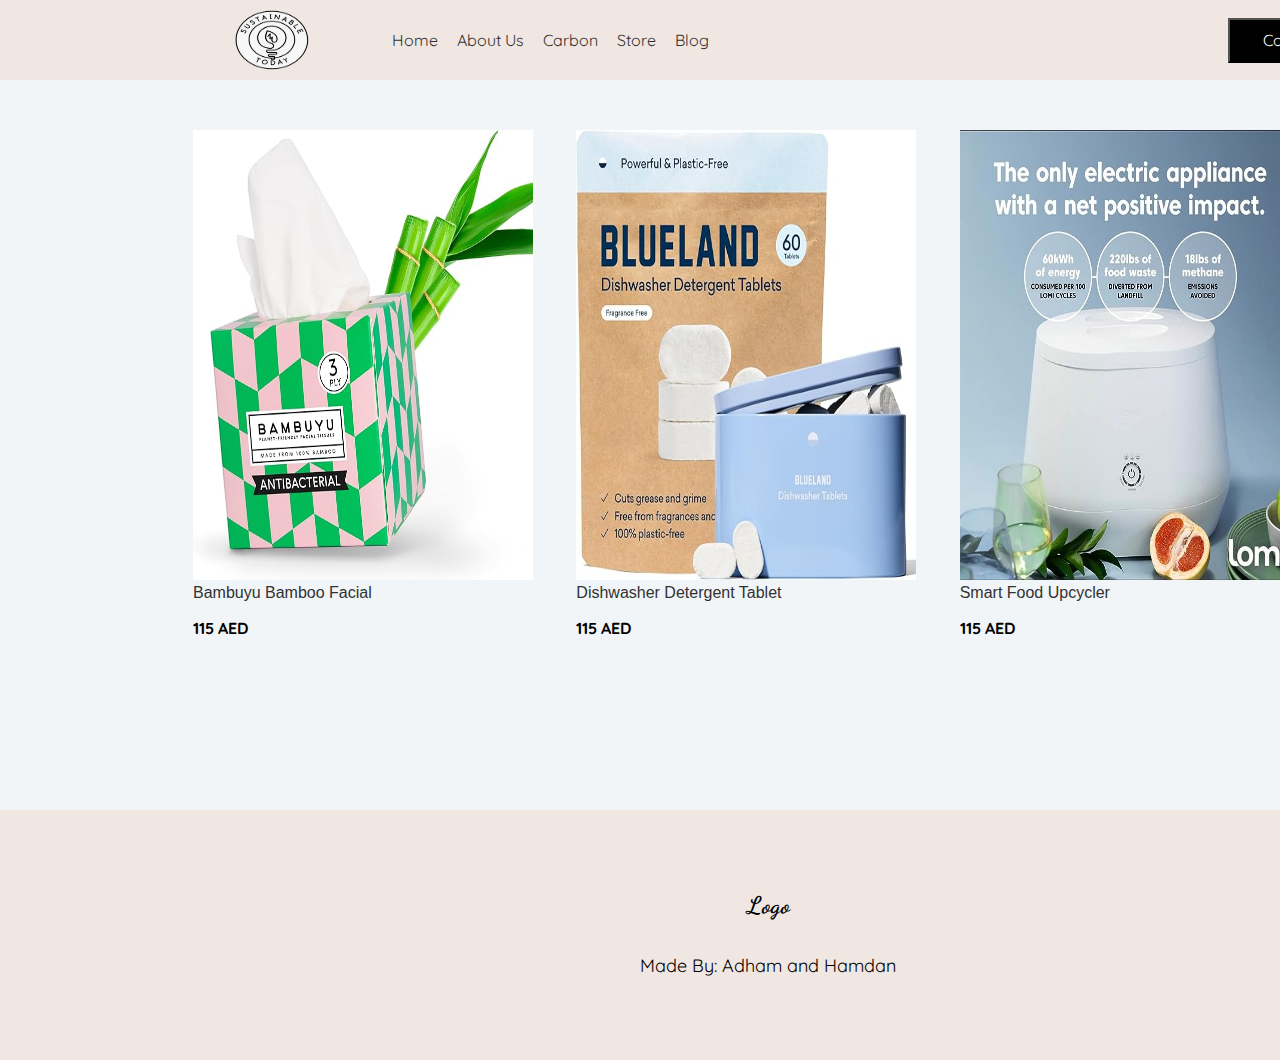
<file: store.html>
<!DOCTYPE html>
<html lang="en">
<head>
    <meta charset="UTF-8">
    <meta name="viewport" content="width=device-width, initial-scale=1.0">
    <title>Sustainable products</title>
    <link rel="stylesheet" href="store.css">
    <script src="https://web3forms.com/client/script.js" async defer></script>
    <link rel="preconnect" href="https://fonts.googleapis.com">
    <link rel="preconnect" href="https://fonts.gstatic.com" crossorigin>
    <link href="https://fonts.googleapis.com/css2?family=Dancing+Script&family=Quicksand&display=swap" rel="stylesheet">
</head>
<body>
    <div class="header">
        <div class="header-content">
            <img src="logo-removebg-preview.png" alt="" srcset="" class="li-logo">
            <a href="index.html" class="li-rest">Home</a>
            <a href="about.html" class="li-rest">About Us</a>
            <a href="Carbon.html" class="li-rest">Carbon</a>
            <a href="store.html" class="li-rest">Store</a>
            <a href="blog.html" class="li-rest">Blog</a>
        </div>
        <div class="header-icon">
            <button class="header-button" onclick="location.replace('https://sustaintoday.github.io/sustaintoday/contact_us.html')">Contact Us</button>
        </div>
    </div>
    <div class="big-str">
        <div class="smal-str">
            <div class="product-div">
                <img src="product1.jpg" alt="" srcset="" class="product-img">
                <a class="product-d" href="product1.html">Bambuyu Bamboo Facial </a>
                <p class="product-p">
                    115 AED
                </p>
            </div>
            <div class="product-div">
                <img src="product2.jpg" alt="" srcset="" class="product-img">
                <a class="product-d" href="product2.html">Dishwasher Detergent Tablet</a>
                <p class="product-p">
                    115 AED
                </p>
            </div>
            <div class="product-div">
                <img src="product3.jpg" alt="" srcset="" class="product-img">
                <span></span>
                <a class="product-d" href="product3.html">  Smart Food Upcycler</a>
                <p class="product-p">
                    115 AED
                </p>
            </div>
        </div>
    </div>
    <div class="footer">
        <h1 class="foot-logo">Logo</h1>
        <p class="foot-p">
            Made By: Adham and Hamdan
        </p>
   </div>
</body>
</file>
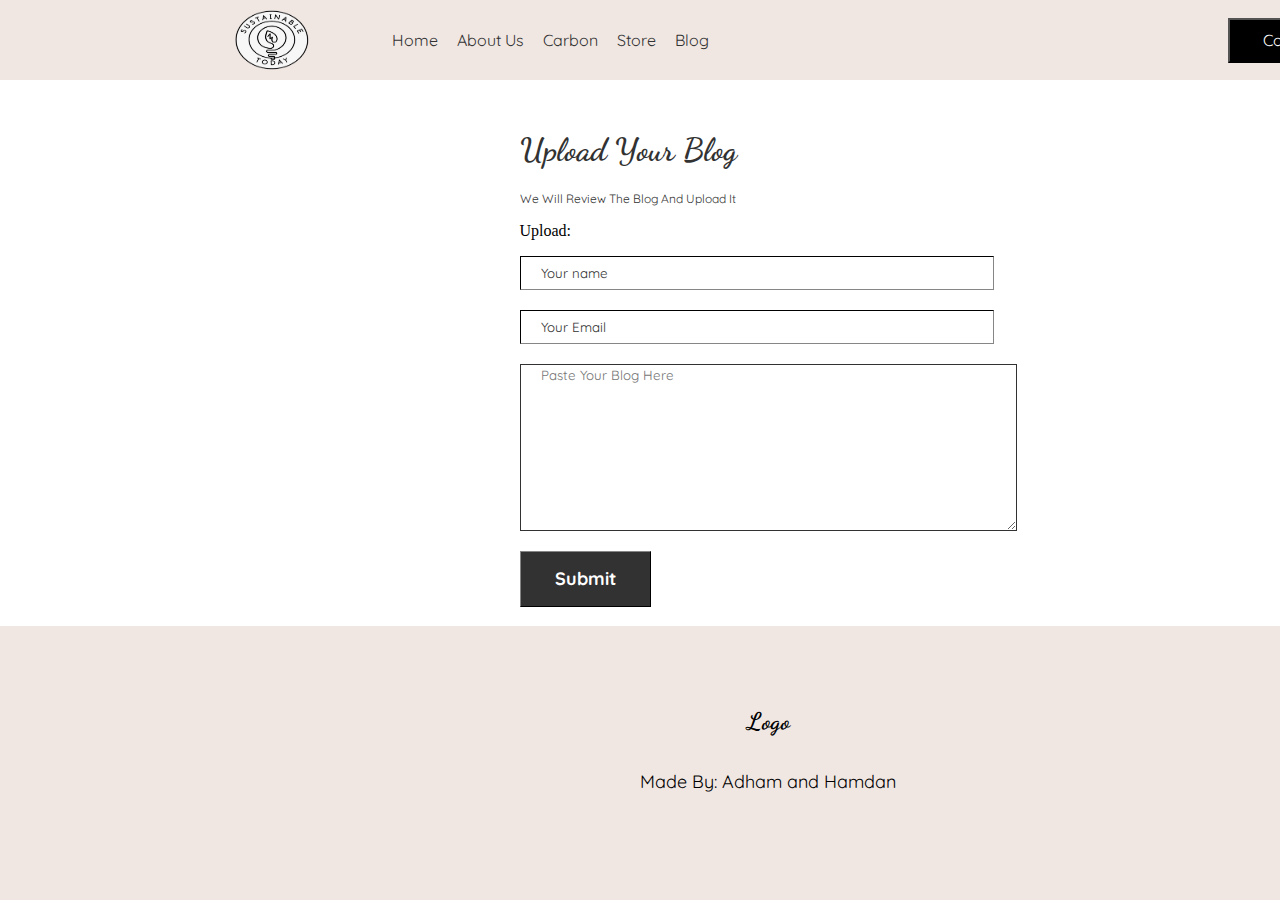
<file: upload-blog.html>
<!DOCTYPE html>
<html lang="en">
<head>
    <meta charset="UTF-8">
    <meta name="viewport" content="width=device-width, initial-scale=1.0">
    <title>Sustainable products</title>
    <link rel="stylesheet" href="upload.css">
    <script src="https://web3forms.com/client/script.js" async defer></script>
    <link rel="preconnect" href="https://fonts.googleapis.com">
    <link rel="preconnect" href="https://fonts.gstatic.com" crossorigin>
    <link href="https://fonts.googleapis.com/css2?family=Dancing+Script&family=Quicksand&display=swap" rel="stylesheet">
</head>
<body>
    <div class="header">
        <div class="header-content">
            <img src="logo-removebg-preview.png" alt="" srcset="" class="li-logo">
            <a href="index.html" class="li-rest">Home</a>
            <a href="about.html" class="li-rest">About Us</a>
            <a href="Carbon.html" class="li-rest">Carbon</a>
            <a href="store.html" class="li-rest">Store</a>
            <a href="blog.html" class="li-rest">Blog</a>
        </div>
        <div class="header-icon">
            <button class="header-button" onclick="location.replace('https://sustaintoday.github.io/sustaintoday/contact_us.html')">Contact Us</button>
        </div>
    </div>
    <div class="blog-1-div">
        <div class="blog-1-2">
            <div class="1info">
                <h1 class="blog-name">Upload Your Blog</h1>
                <p class="blog-d">We Will Review The Blog And Upload It</p>
                <p class="h-2">Upload:</p> 
            </div>
                <form action="https://api.web3forms.com/submit" method="POST" class="form">

                    <input type="hidden" name="access_key" value="10fb8955-8276-4077-85f3-60484c9a6bcf">
                
                    <input type="text" name="name" required placeholder="Your name">
                    <input type="email" name="email" required placeholder="Your Email">
                    <textarea name="message" required placeholder="Paste Your Blog Here"></textarea>
                    <button type="submit" class="forum-btn">Submit</button>
                
                </form>
                
                <script src="https://web3forms.com/client/script.js" async defer></script>
        </div>
    </div>
        <div class="footer">
            <h1 class="foot-logo">Logo</h1>
            <p class="foot-p">
                Made By: Adham and Hamdan
            </p>
        </div>
</body>
</file>
<file: index.css>
body{
    background-color: rgb(240, 231, 226);
    margin: 0px;
    scroll-behavior: smooth;
    scrollbar-width: none;
    width: 1536px;
    padding-bottom: 40px;
    overflow-x: hidden; /* Hide horizontal scrollbar */
}
.header{
    width: 1536px;
    height: 52px;
    margin-top: 14px;
    margin-bottom: 14px;
    display: flex;
    align-items: center;
    padding: 0px;
}
.header-content{
    display: flex;
    align-items: center;
    padding: 0px;
}
.li-logo{
    margin-left: 202px;
    height: 90px;
    width: 140px;
    margin-right: 50px;
}
.li-rest{
    text-decoration: none;
    color: rgb(50, 50, 50);
    font-family: 'Quicksand', sans-serif;
    margin-right: 19px;
    font-size: 16px;
    transition: 0.3s;
}
.li-rest:hover{
    color: rgb(218, 199, 185);
}
.header-icon{
    margin-left: 500px;
    margin-right: 150px;
}
.header-button{
    height: 45px;
    width: 150px;
    background-color: black;
    color: white;
    font-family: 'Quicksand', sans-serif;
    font-size: 16px;
}
.icon{
    height: 20px;
    width: 20px;
    margin-right: 20px;
}
.icon-love{
    height: 20px;
    width: 20px;
    margin-right: 20px;
}
.img-section{
    display: flex;
    align-items: center;

}
.big-image{
    height: 700px;
    width: 980px;
}
.img-para{
    width: 790px;
    height: 410px; 
    margin-left: -300px;
    background-color:rgb(240, 231, 226) ;
    justify-items: center;
}
.img-para-hd{
    font-size: 54px;
    color: rgb(50, 50, 50);
    font-family: 'Dancing Script', cursive;
    margin-top: 50px;
    margin-left: 50px;
}
.img-para-hd-2{
    font-size: 54px;
    color: rgb(50, 50, 50);
    font-family: 'Dancing Script', cursive;
    margin-left: 200px;
}
.img-para-co{
    margin-top: 20px;
    margin-left: 50px;
}
.img-para-co-co{
    font-family: 'Quicksand', sans-serif;
    font-size: 18px;
    color: rgb(50, 50, 50);
    margin-bottom: 0px;
}
.img-para-co-2{
    font-family: 'Quicksand', sans-serif;
    font-size: 18px;
    color: rgb(50, 50, 50);
    margin-left: 150px;
    margin-top: 0px;
}
.img-btn-div{
    margin-left: 200px;
    margin-top: 20px;
}
.img-btn-1{
    width: 170px;
    height: 47px;
    background-color: rgb(50, 50, 50);
    margin-right: 16px;
    color: white;
    box-shadow: none;
    transition: all 0.5s;
    outline: none;
    border-width: 1px;
    
}
.img-btn-1:hover{
    background-color: rgb(240, 231, 226);
    color: rgb(50, 50, 50);
    border-color: rgb(50, 50, 50);
    cursor: pointer;
}
.img-btn-2{
    width: 170px;
    height: 47px;
    border-radius: 0px;
    background-color: rgb(240, 231, 226);
    border-color: rgb(50, 50, 50);
    margin-left: 0px;
    color: rgb(50, 50, 50);
    border-width: 1px;
    transition: all 0.5s;
}
.img-btn-2:hover{
    background-color: rgb(50, 50, 50);
    color: rgb(240, 231, 226);
    border-color: rgb(50, 50, 50);
    cursor: pointer;
}
.end-section{
    width: 1550px;
    height: 375px;
    background-color: rgb(218, 199, 185);
    margin-left: -15px;
    margin-right: 0px;
    margin-top: -3px;
    display: flex;
    justify-content: center;
    margin-bottom: 0px;
}
.heading_end_div{
    margin-left: 20px;
    margin-top: 20px;
}
.heading_end{
    color: rgb(50, 50, 50);
    font-family: 'Dancing Script',cursive;
    font-size: 40px;
}
.end_paragraph_heading{
    color: rgb(50, 50, 50);
    font-size: 24px;
    font-family: 'Quicksand', sans-serif;

}
.end_paragraph_subheading{
    font-family: 'Dancing Script', cursive;
    font-size: 54px;
    color: rgb(50, 50, 50);
    margin-top: -10px;
    margin-bottom: 0px;
}
.end_paragraph_content{
    font-family: 'Quicksand', sans-serif; 
    font-size: 18px;
    color: rgb(50, 50, 50);
}
.img-1-div{
    margin: 0px;
    display: flex;
    width: 780px;
    height: 831px;
    justify-content: center;
    align-items: center;
    grid-row: span 2;
}
.img-1{
    position: absolute;
    margin-top: 0px;
    width: 780px;
    height: 831px;
}
.img-1-co-div{
    position: relative;
    
}
.img-1-h{
    position: relative;
    color: rgb(50, 50, 50);
    font-family: 'Dancing Script';
    font-size: 32px;
    text-align: center;
    

}
.img-1-para{
    color: rgb(50, 50, 50);
    font-family: 'Quicksand', sans-serif; 
    font-size: 18px;
    text-align: center;
}
.img-1-btn{
    width: 140px;
    height: 47px;
    background-color: rgb(50, 50, 50);
    color: white;
    text-decoration: bold;
    box-shadow: none;
    transition: all 0.5s;
    outline: none;
    border-width: 0px;
    margin-left: 100px;
    
}
.img-1-btn:hover{
    background-color: rgb(240, 231, 226);
    color: rgb(50, 50, 50);
    border-width: 1px;
    border-color: rgb(50, 50, 50);
    cursor: pointer;
}
.img-2-div{
    display: flex;
    margin-left: 27px;
    height: 372px;
    width: 752px;
}
.img-place{
    display: grid;
    grid-template-columns: 1fr 1fr;
    grid-template-rows: 1fr 1fr 0px;
    row-gap: 50px;
}
.img-2{
    position: absolute;
    height: 390px;
    width: 745px;
    align-items: center;
    justify-content: center;
}
.img-2-co-div{
    position: relative;
    margin-left: 175px;
    margin-top: 50px;
    
}
.img-2-h{
    color: rgb(50, 50, 50);
    font-family: 'Dancing Script';
    font-size: 32px;
    text-align: center; 
    margin-left: 15px;
    margin-bottom: 20px;
}
.img-2-para{
    color: rgb(50, 50, 50);
    font-family: 'Quicksand', sans-serif; 
    font-size: 18px;
    text-align: center;
    text-wrap: balance;
    margin-left: 15px;
    margin-bottom: 15px;
}
.img-2-btn{
    width: 140px;
    height: 47px;
    background-color: rgb(50, 50, 50);
    color: white;
    text-decoration: bold;
    box-shadow: none;
    transition: all 0.5s;
    outline: none;
    border-width: 0px;
    margin-left: 100px;
    
}
.img-2-btn:hover{
    background-color: rgb(240, 231, 226);
    color: rgb(50, 50, 50);
    border-width: 1px;
    border-color: rgb(50, 50, 50);
    cursor: pointer;
}

.img-3-div{
    flex-wrap: wrap-reverse;
    margin-left: 25px;
    align-items: center;
}
.img-place-2{
    margin-left: 793px;
    margin-top: -439px;
    height: fit-content;
    width: fit-content;
}
.img-3{
    position: absolute;
    height: 390px;
    width: 745px;

}
.img-3-co-div{
    position: relative;
    
    margin-top: 50px;
    transform: translate(20px 20px);
    
}
.img-3-h{
    color: rgb(50, 50, 50);
    font-family: 'Dancing Script';
    font-size: 32px;
    text-align: center; 
    margin-bottom: 15px;
}
.img-3-para{
    color: rgb(50, 50, 50);
    font-family: 'Quicksand', sans-serif; 
    font-size: 18px;
    text-align: center;
    text-wrap: balance;
    margin-bottom: 20px;
}
.img-3-btn{
    width: 140px;
    height: 47px;
    background-color: rgb(50, 50, 50);
    color: white;
    text-decoration: bold;
    box-shadow: none;
    transition: all 0.5s;
    outline: none;
    border-width: 0px;
    margin-left: 300px;
    
}
.img-3-btn:hover{
    background-color: rgb(240, 231, 226);
    color: rgb(50, 50, 50);
    border-width: 1px;
    border-color: rgb(50, 50, 50);
    cursor: pointer;
}
.blog-1{
    background-color: rgb(218, 199, 185);
    height: 710px;
    width: 1536px;
    display: flex;
    flex-direction: column;
    align-items: center;
    justify-content: center;
    padding-top: 150px;
    
    
}
.blog-1-img{
  width: 1110px;
  height: 555px; 
  margin-top: -70px; 
  margin-bottom: 10px;
  
}
.blog-det-1{
    display: flex;
    flex-direction: row;
    justify-content: space-evenly;
    margin-left: -1010px;
}
.blog-h-1{
    font-size: 24px;
    color: rgb(50, 50, 50);
    font-family: 'Quicksand', sans-serif; 
    font-weight: bolder;
}
.blog-d-1{
    font-size: 18px;
    font-family: 'Quicksand', sans-serif;
    margin-left: 5px;
}
.blog-de-1{
    font-size: 18px;
    font-family: 'Quicksand', sans-serif;
}
.blog-h-div{
    margin-left: -1020px;
}
.blog-2{
    background-color: rgb(240, 231, 226);
    height: 562.2px;
    width: 1536px;
    padding-top: 38px;
    padding-bottom: 38px;
    align-items: center;
    justify-content: space-evenly;
    display: grid;
    grid-template-rows: 100px 1fr;
    grid-column: 1fr 1fr;
}
.blog-21-img{
    height: 350px;
    width: 520px;
}
.blog-22-img{
    height: 350px;
    width: 540;
}
.gallery{
    background-color: rgb(218, 199, 185);
    height: 600px;
    width: 1536px;
    padding-top: 20px;
    
    
}
.g-pic{
    display: flex;
    justify-content: space-evenly;
    margin-top: 90px;
}
.g-pics{
    height: 334px;
    width: 326px;
}
.g-h-c{
    font-size: 48px;
    color: rgb(50, 50, 50);
    font-family: 'Dancing Script';
    font-weight: bolder;
}
.g-h{
    margin-left: 55px;
    margin-top: 50px;
}
.g-h2{
    grid-column: span 2;
}
.forum-div{
    background-color: #f0e7e2;
    height: 339.5px;
    width: 1536px;
    display: flex;
    
}
.forum-img{
    height: 339.5px;
    width: 614.5px;
}
.form-h{
    font-size: 40px;
    color: rgb(50, 50, 50);
    font-family: 'Dancing Script';
    margin-bottom: 0px;
}
.forum-text-div{
    display: flex;
    flex-direction: column;
    margin-left: 50px;
    width: 500px;
    
}
.forum-int-div{
    margin-top: 200px;
    display: flex;
    margin-left: -320px;
}
.forum{
    height: 52px;
    width: 525px;
    margin-right: 0px;
    border-width: 1px;
    border-color: rgb(50, 50, 50);
    font-size: 18px;
    font-family: 'Quicksand', sans-serif;
    background-color: rgb(240, 231, 226);
    outline: none;
    margin-left: -500px;
    margin-top: 200px;

}
.forum:focus{
    border-color: white;
}
.forum-btn{
    margin-left: -120px;
    width: 131px;
    height: 56px;
    color: white;
    border-color: rgb(50, 50, 50);
    border-width: 1px;
    background-color: rgb(50, 50, 50);
    font-size: 18px;
    font-family: 'Quicksand', sans-serif;
    font-weight: bold;
    margin-top: 200px;
    transition: all 0.5s;
}
.forum-btn:hover{
    background-color: rgb(240, 231, 226);
    color: rgb(50, 50, 50);
    border-width: 1px;
    cursor: pointer;
}
.form-p{
    color: rgb(50, 50, 50);
    font-size: 18px;
    font-family: 'Quicksand', sans-serif;
    margin-top: 20px;
    width: 500px;

}
.footer{
    width: 1536px;
    height: 170px;
    padding-top: 40px;
    display: flex;
    flex-direction: column;
    align-items: center;
    justify-content: center;
}
.foot-logo{
    font-size: 24px;
    font-family: 'Dancing Script';
}
.foot-p{
    font-size: 18px;
    font-family: 'Quicksand',sans-serif;
}
</file>
<file: abt.css>
body{
    background-color: rgb(240, 231, 226);
    margin: 0px;
    scroll-behavior: smooth;
    scrollbar-width: none;
    width: 1536px;
    padding-bottom: 40px;
    overflow-x: hidden; /* Hide horizontal scrollbar */
}
.header{
    width: 1536px;
    height: 52px;
    margin-top: 14px;
    margin-bottom: 14px;
    display: flex;
    align-items: center;
    padding: 0px;
}
.header-content{
    display: flex;
    align-items: center;
    padding: 0px;
}
.li-logo{
    margin-left: 202px;
    height: 90px;
    width: 140px;
    margin-right: 50px;
}
.li-rest{
    text-decoration: none;
    color: rgb(50, 50, 50);
    font-family: 'Quicksand', sans-serif;
    margin-right: 19px;
    font-size: 16px;
    transition: 0.3s;
}
.li-rest:hover{
    color: rgb(218, 199, 185);
}
.header-icon{
    margin-left: 500px;
    margin-right: 150px;
}
.header-button{
    height: 45px;
    width: 150px;
    background-color: black;
    color: white;
    font-family: 'Quicksand', sans-serif;
    font-size: 16px;
}
.icon{
    height: 20px;
    width: 20px;
    margin-right: 20px;
}
.icon-love{
    height: 20px;
    width: 20px;
    margin-right: 20px;
}
.abt-me{
    display: flex;
    justify-content: space-evenly;
    margin-top: 70px;
    align-items: center;
    margin-bottom: 70px;
}
.abt-text{
    align-items: center;
    display: flex;
    flex-direction: column;
    width: 580px;
    height: 409.2px;
}
.abt-h{
    display: flex;
    flex-direction: column;
    justify-content: space-evenly;
}
.gallery{
    background-color: rgb(218, 199, 185);
    padding-bottom: 50px;
}
.g-pic{
    display: flex;
    justify-content: space-evenly;
    margin-top: 90px;
}
.g-pics{
    height: 334px;
    width: 326px;
}
.g-h-c{
    font-size: 48px;
    color: rgb(50, 50, 50);
    font-family: 'Dancing Script';
    font-weight: bolder;
}
.g-h{
    margin-left: 55px;
    margin-top: 50px;
}
.g-h2{
    grid-column: span 2;
}
.h1-abt{
    font-size: 24px;
    font-family: 'Quicksand', sans-serif;
    color: rgb(50, 50, 50);
    margin-left: 20px;
}
.h2-abt{
    font-size: 52px;
    color: rgb(50, 50, 50);
    font-family: 'Dancing Script', cursive;
    margin-top: -10px;
    
}
.abt-p-div{
    margin-top: -20px;
}
.abt-p{
    text-align: center;
    color: rgb(50, 50, 50);
    font-size: 18px;
    font-family: 'Quicksand', sans-serif;

}
.img-abt-div{
    width: 723px;
    height: 425px;
    
}
.img-abt{
    width: 693px;
    height: 425px;
}
.service{
    border-color: white;
    border-top-width: 20px;
    border-right-width: 20px;
}
.services-div{
    width: 100%;
    height: 622.7px;
    background-color: rgb(218, 199, 185);
    padding: 20px;
    padding-left: 30px;
    padding-right: 30px;
    display: grid;
    grid-template-rows: 100px 1fr;
    grid-template-columns: 458px 458px 458px;
    row-gap: 30px;
    justify-content: space-evenly;
}
.service-h-div{
    margin-left: -10px;
    grid-column: 1/5;
}
.service-h{
    font-size: 52px;
    color: rgb(50, 50, 50);
    font-family: 'Dancing Script', cursive;
}
.service-img{
    width: 388.65px;
    height: 260.1px;
}
.service-h-2{
    color: rgb(50, 50, 50);
    font-size: 24px;
    font-family: 'Quicksand', sans-serif;
    margin-bottom: 0px;
}
.service-p{
    color: rgb(50, 50, 50);
    font-size: 18px;
    font-family: 'Quicksand', sans-serif;
    margin-top: 10px;
}
.inter-div{
    padding-top: 38px;
    padding-bottom: 38px;
    display: flex;
}
.inter-h-div{
    width: 763px;
    height: 181.2px;
    padding-left: 15px;
    padding-right: 15px;
}
.inter-p-div{
    width: 763px;
    height: 181.2px;
    padding-left: 15px;
    padding-right: 15px;
}
.inter-h1{
    font-size: 24px;
    font-family: 'Quicksand', sans-serif;
    color: rgb(50, 50, 50);
    margin-bottom: 0px;
}
.inter-h2{
    font-size: 54px;
    color: rgb(50, 50, 50);
    font-family: 'Dancing Script', cursive;
    margin-top: 10px;
}
.inter-p{
    font-size: 18px;
    font-family: 'Quicksand', sans-serif;
    color: rgb(50, 50, 50);
}
.insta-big-div{
    width: 1536px;
    height: 518.4px;
    padding-top: 60px;
    padding-bottom: 60px;
    background-color: rgb(218, 199, 185);
    display: flex;
    justify-content: space-evenly;
}
.insta-vid{
    width: 324px;
    height: 406px;
}
.socials-div{
    width: 1536px;
    height: 200px;
    padding-top: 38px;
    padding-bottom: 38px;
    display: grid;
    align-items: center;
    grid-template-columns: 800px 1fr;
    padding-left: 100px;
    padding-right: 100px;
}
.social-div{
    display: flex;
    
}

.socials-h{
    font-size: 24px;
    color: rgb(50, 50, 50);
    font-family: 'Quicksand', sans-serif;
}
.icon{
    height: 30px;
    width: 20px;
}
.icon-div{
    height: 60px;
    width: 60px;
    background-color: rgb(185, 174, 168);
    border-radius: 30px;
    display: flex;
    align-items: center;
    justify-content: flex-end;
    margin-right: 20px;
}
.forum-div{
    background-color: #dac7b9;
    height: 339.5px;
    width: 1536px;
    display: flex;   
}
.forum-img{
    height: 339.5px;
    width: 614.5px;
}
.form-h{
    font-size: 40px;
    color: rgb(50, 50, 50);
    font-family: 'Dancing Script';
    margin-bottom: 0px;
}
.forum-text-div{
    display: flex;
    flex-direction: column;
    margin-left: 100px;
    width: 500px;
    
}
.forum-int-div{
    margin-top: 200px;
    display: flex;
    margin-left: -320px;
}
.forum{
    height: 52px;
    width: 415px;
    margin-right: 0px;
    border-width: 1px;
    border-color: rgb(50, 50, 50);
    font-size: 18px;
    font-family: 'Quicksand', sans-serif;
    background-color: rgb(240, 231, 226);
    outline: none;
    margin-left: -180px;

}
.forum-btn{
    margin-left: 0px;
    width: 131px;
    height: 56px;
    color: white;
    border-color: rgb(50, 50, 50);
    border-width: 1px;
    background-color: rgb(50, 50, 50);
    font-size: 18px;
    font-family: 'Quicksand', sans-serif;
    font-weight: bold;
}
.form-p{
    color: rgb(50, 50, 50);
    font-size: 18px;
    font-family: 'Quicksand', sans-serif;
    margin-top: 20px;
    width: 500px;

}
.footer{
    width: 1536px;
    height: 170px;
    padding-top: 40px;
    display: flex;
    flex-direction: column;
    align-items: center;
    justify-content: center;
}
.foot-logo{
    font-size: 24px;
    font-family: 'Dancing Script';
}
.foot-p{
    font-size: 18px;
    font-family: 'Quicksand',sans-serif;
}
</file>
<file: preview.css>
body{
    background-color: white;
    margin: 0px;
    scroll-behavior: smooth;
    scrollbar-width: none;
    width: 1536px;
    padding-bottom: 40px;
    overflow-x: hidden; /* Hide horizontal scrollbar */
}
.header{
    width: 1536px;
    height: 52px;
    margin-top: 14px;
    margin-bottom: 14px;
    display: flex;
    align-items: center;
    padding: 0px;
}
.header-content{
    display: flex;
    align-items: center;
    padding: 0px;
}
.li-logo{
    margin-left: 202px;
    height: 90px;
    width: 140px;
    margin-right: 50px;
}
.li-rest{
    text-decoration: none;
    color: rgb(50, 50, 50);
    font-family: 'Quicksand', sans-serif;
    margin-right: 19px;
    font-size: 16px;
    transition: 0.3s;
}
.li-rest:hover{
    color: rgb(218, 199, 185);
}
.header-icon{
    margin-left: 500px;
    margin-right: 150px;
}
.header-button{
    height: 45px;
    width: 150px;
    background-color: black;
    color: white;
    font-family: 'Quicksand', sans-serif;
    font-size: 16px;
}
.icon{
    height: 20px;
    width: 20px;
    margin-right: 20px;
}
.icon-love{
    height: 20px;
    width: 20px;
    margin-right: 20px;
}
.blog-1-div{
    width: 1536;
    height: 1173px;
    padding-top: 60px;
    padding-bottom: 60px;
    display: grid;
    grid-template-rows: 800px 1fr 1fr;
    margin-left: 200px;
    margin-top: 0px;
    
}
.blog-1-img{
    width: 1110px;
    height: 800px;
}
.blog-1-h{
    font-size: 24px;
    font-family: 'Quicksand',sans-serif;
    color: rgb(50, 50, 50);
}
.blog-d{
    font-size: 12px;
    font-family: 'Quicksand',sans-serif;
    color: rgb(50, 50, 50);
}
.blog-s{
    font-size: 16px;
    font-family: 'Quicksand',sans-serif;
    color: rgb(50, 50, 50);
}
.redirect{
    font-size: 16px;
    font-family: 'Quicksand',sans-serif;
    color: black;
    margin-bottom: 20px;
}
.footer{
    width: 1536px;
    height: 170px;
    padding-top: 40px;
    display: flex;
    flex-direction: column;
    align-items: center;
    justify-content: center;
}
.foot-logo{
    font-size: 24px;
    font-family: 'Dancing Script';
}
.foot-p{
    font-size: 18px;
    font-family: 'Quicksand',sans-serif;
}
</file>
<file: blog.css>
body{
    background-color: rgb(240, 231, 226);
    margin: 0px;
    scroll-behavior: smooth;
    scrollbar-width: none;
    width: 1536px;
    padding-bottom: 40px;
    overflow-x: hidden; /* Hide horizontal scrollbar */
}
.header{
    width: 1536px;
    height: 52px;
    margin-top: 14px;
    margin-bottom: 14px;
    display: flex;
    align-items: center;
    padding: 0px;
}
.header-content{
    display: flex;
    align-items: center;
    padding: 0px;
}
.li-logo{
    margin-left: 202px;
    text-decoration: none;
    color: rgb(50, 50, 50);
    font-family: 'Dancing Script', cursive;
    margin-right: 81px;
    font-size: 26px;
}
.li-rest{
    text-decoration: none;
    color: rgb(50, 50, 50);
    font-family: 'Quicksand', sans-serif;
    margin-right: 19px;
    font-size: 16px;
    transition: 0.3s;
}
.li-rest:hover{
    color: rgb(218, 199, 185);
}
.header-icon{
    margin-left: 500px;
    margin-right: 150px;
}
.header-button{
    height: 45px;
    width: 150px;
    background-color: black;
    color: white;
    font-family: 'Quicksand', sans-serif;
    font-size: 16px;
}
.icon{
    height: 20px;
    width: 20px;
    margin-right: 20px;
}
.icon-love{
    height: 20px;
    width: 20px;
    margin-right: 20px;
}
.blog-1-div{
    width: 1536px;
    height: 700px;
    background-color: rgb(255, 255, 255);
    display: flex;
    flex-direction: column;
    align-items: center;
    padding-left: 100px;
    
}
.blog1-2{
    display: flex;
    flex-direction: column;
}
.blog-name{
    font-family: 40px;
    color: rgb(50, 50, 50);
    font-family: 'Dancing Script';
}
.blog-d{
    font-size: 12px;
    font-family: 'Quicksand',sans-serif;
    color: rgb(50, 50, 50);
}
.h2{
    font-size: 16px;
    font-family: 'Quicksand',sans-serif;
    color: rgb(50, 50, 50);
    font-weight: bolder;
}
.p1{
    font-size: 18px;
    font-family: 'Quicksand',sans-serif;
    color: rgb(50, 50, 50);
    text-wrap: balance ;
    margin-bottom: 10px;
}
.p-2{
    font-size: 18px;
    font-family: 'Quicksand',sans-serif;
    color: rgb(50, 50, 50);
    text-wrap: balance;
    margin-bottom: 10px;
}
.p-2{
    font-size: 18px;
    font-family: 'Quicksand',sans-serif;
    color: rgb(50, 50, 50);
    text-wrap: balance;
}

.footer{
    width: 1536px;
    height: 170px;
    padding-top: 40px;
    display: flex;
    flex-direction: column;
    align-items: center;
    justify-content: center;
}
.foot-logo{
    font-size: 24px;
    font-family: 'Dancing Script';
}
.foot-p{
    font-size: 18px;
    font-family: 'Quicksand',sans-serif;
}
</file>
<file: carbon.css>
body{
    background-color: rgb(240, 231, 226);
    margin: 0px;
    scroll-behavior: smooth;
    scrollbar-width: none;
    width: 1536px;
    padding-bottom: 40px;
    overflow-x: hidden; /* Hide horizontal scrollbar */
}
.header{
    width: 1536px;
    height: 52px;
    margin-top: 14px;
    margin-bottom: 14px;
    display: flex;
    align-items: center;
    padding: 0px;
}
.header-content{
    display: flex;
    align-items: center;
    padding: 0px;
}
.li-logo{
    margin-left: 202px;
    height: 90px;
    width: 140px;
    margin-right: 50px;
}
.li-rest{
    text-decoration: none;
    color: rgb(50, 50, 50);
    font-family: 'Quicksand', sans-serif;
    margin-right: 19px;
    font-size: 16px;
}
.header-icon{
    margin-left: 500px;
    margin-right: 150px;
}
.header-button{
    height: 45px;
    width: 150px;
    background-color: black;
    color: white;
    font-family: 'Quicksand', sans-serif;
    font-size: 16px;
}
.icon{
    height: 20px;
    width: 20px;
    margin-right: 20px;
}
.icon-love{
    height: 20px;
    width: 20px;
    margin-right: 20px;
}
.textbox{
    width: 600px;
    height: 50px;
}

.textbox-div{
    display: flex;
    margin-top: 50px;
    margin-right: 120px;
    transform: translate(-75px,0px);
}
.input{
    display: flex;
    flex-direction: column;
    background-color: rgb(218, 199, 185);
    align-items: center;
    width: 700px;
    margin-left: 400px;
    border-radius: 15px;
    height: 900px;
}
.input-p{
    transform: translate(250px,-60px);
    width: 250px;
    font-family: 'Quicksand',sans-serif;
}
.btn-div{
    margin-left: -400pxpx;
    margin-top: 50px;
}
.btn{
    background-color: rgb(50, 50, 50);
    margin-top: 25px;
    width: 170px;
    height: 50px;
    color: rgb(240, 231, 226);
    border: none;
    transition: all 0.4s;
    font-size: 20px;
    font-family: 'Quicksand', sans-serif;
    font-weight: bold;
    margin-left: -15px;
    transform: translate(0px,-20px);
    
}
.btn:hover{
    cursor: pointer;
    background-color: rgb(240, 231, 226);
    color: rgb(50, 50, 50); 
}
.btn:active{
    opacity: 0.3;
}
.checkbox-div{
    display: flex;
    margin-top: 0px;
    margin-right: 120px;
    height: fit-content;
    margin-left: -300px;
}
.checkbox-div2{
    display: flex;
    margin-top: 0px;
    margin-right: 120px;
    height: fit-content;
    margin-left: -250px;
}
.checkbox-p{
    font-family: 'Quicksand', sans-serif;
    
}
body{
    padding-bottom: 50px;
}
.textbox-less{
    width: 600px;
    height: 50px;
    margin-left: -195px;
}
.input-less{
    transform: translate(250px,-60px);
    width: 450px;
    font-family: 'Quicksand',sans-serif;
}
</file>
<file: contact.css>
body{
    background-color: rgb(240, 231, 226);
    margin: 0px;
    scroll-behavior: smooth;
    scrollbar-width: none;
    width: 1536px;
    padding-bottom: 40px;
    overflow-x: hidden; /* Hide horizontal scrollbar */
}
.header{
    width: 1536px;
    height: 52px;
    margin-top: 14px;
    margin-bottom: 14px;
    display: flex;
    align-items: center;
    padding: 0px;
}
.header-content{
    display: flex;
    align-items: center;
    padding: 0px;
}
.li-logo{
    margin-left: 202px;
    height: 90px;
    width: 140px;
    margin-right: 50px;
}
.li-rest{
    text-decoration: none;
    color: rgb(50, 50, 50);
    font-family: 'Quicksand', sans-serif;
    margin-right: 19px;
    font-size: 16px;
    transition: 0.3s;
}
.li-rest:hover{
    color: rgb(218, 199, 185);
}
.header-icon{
    margin-left: 500px;
    margin-right: 150px;
}
.header-button{
    height: 45px;
    width: 150px;
    background-color: black;
    color: white;
    font-family: 'Quicksand', sans-serif;
    font-size: 16px;
}
.icon{
    height: 20px;
    width: 20px;
    margin-right: 20px;
}
.icon-love{
    height: 20px;
    width: 20px;
    margin-right: 20px;
}
.big{
    display: flex;
    justify-content: space-between;
    padding-left: 100px;
    padding-right: 100px;
}
.form{
    display: flex;
    flex-direction: column;
    gap: 20px;
    margin-top: 100px;
}
.form input{
    width: 450px;
    height: 30px;
    background-color: rgb(240, 231, 226);
    border-width: 1px;
    border-color: rgb(50, 50, 50);
    font-family: 'Quicksand',sans-serif;
    color: rgb(50, 50, 50);
    padding-left: 20px;
}
.form input:focus{
   border-color: white;
   outline: none;
}
.form textarea{
    width: 473px;
    height: 161px;
    background-color: rgb(240, 231, 226);
    border-width: 1px;
    border-color: rgb(50, 50, 50);
    font-family: 'Quicksand',sans-serif;
    color: rgb(50, 50, 50);
}
.form textarea:focus{
    border-color: white;
    outline: none;
}
.form input::placeholder{
    font-family: 'Quicksand',sans-serif;
    color: rgb(50, 50, 50);
    margin-left: 20px;
}
.img{
    width: 693px;
    height: 425px;
}
.forum-btn{
    width: 131px;
    height: 56px;
    color: white;
    border-color: rgb(50, 50, 50);
    border-width: 1px;
    background-color: rgb(50, 50, 50);
    font-size: 18px;
    font-family: 'Quicksand', sans-serif;
    font-weight: bold;
    transition: all 0.5s;
}
.forum-btn:hover{
    background-color: rgb(240, 231, 226);
    color: rgb(50, 50, 50);
    border-width: 1px;
    cursor: pointer;
}
.foot-logo{
    font-size: 24px;
    font-family: 'Dancing Script';
}
.foot-p{
    font-size: 18px;
    font-family: 'Quicksand',sans-serif;
}
.footer{
    width: 1536px;
    height: 170px;
    padding-top: 40px;
    display: flex;
    flex-direction: column;
    align-items: center;
    justify-content: center;
}
</file>
<file: product.css>
body{
    background-color: rgb(240, 231, 226);
    margin: 0px;
    scroll-behavior: smooth;
    scrollbar-width: none;
    width: 1536px;
    padding-bottom: 40px;
    overflow-x: hidden; /* Hide horizontal scrollbar */
}
.header{
    width: 1536px;
    height: 52px;
    margin-top: 14px;
    margin-bottom: 14px;
    display: flex;
    align-items: center;
    padding: 0px;
}
.header-content{
    display: flex;
    align-items: center;
    padding: 0px;
}
.li-logo{
    margin-left: 202px;
    height: 90px;
    width: 140px;
    margin-right: 50px;
}
.li-rest{
    text-decoration: none;
    color: rgb(50, 50, 50);
    font-family: 'Quicksand', sans-serif;
    margin-right: 19px;
    font-size: 16px;
    transition: 0.3s;
}
.li-rest:hover{
    color: rgb(218, 199, 185);
}
.header-icon{
    margin-left: 500px;
    margin-right: 150px;
}
.header-button{
    height: 45px;
    width: 150px;
    background-color: black;
    color: white;
    font-family: 'Quicksand', sans-serif;
    font-size: 16px;
}
.icon{
    height: 20px;
    width: 20px;
    margin-right: 20px;
}
.icon-love{
    height: 20px;
    width: 20px;
    margin-right: 20px;
}
.store {
    display: flex;
    justify-content: space-around;
    background-color: rgb(255, 255, 255);
    padding-top: 38px;
    padding-bottom: 38px;
}
.rating {
    display: flex;
    flex-direction: row-reverse;
    margin-top: 10px;
    width: fit-content;
    height: fit-content;
    margin-left: -200px;
  }
  
  .rating input[type="radio"] {
    display: none;
  }
  
  .rating label {
    font-size: 30px;
    color: #ccc;
    cursor: pointer;
  }
  
  .rating input[type="radio"]:checked ~ label {
    color: rgb(50, 50, 50);
  }
  
  .rating input[type="radio"] {
    display: none;
  }
  
  .rating label {
    font-size: 20px;
    color: #ccc;
    cursor: pointer;
  }
  
  .rating input[type="radio"]:checked ~ label {
    color: rgb(50, 50, 50)
  }
.slider-container {
    position: relative;
    width: fit-content;
    overflow: hidden;
    margin-left: 100px;
    margin-right: 0px;
  }
  
  .slider {
    width: 100%;
    display: flex;
    transition: transform 0.5s ease;
  }
  
  .slides {
    display: flex;
    border-color: black;
    border-width: 2px;
  }
  
  .slides img {
    width: 100%;
    height: auto;
  }
  
  .thumbnails {
    display: flex;
    justify-content: center;
    margin-top: 10px;
    margin-left: 50px;
  }
  
  .thumbnails img {
    width: 138px;
    height: 139px;
    margin: 0 5px;
    cursor: pointer;
    border-color: black;
    border-width: 2px;
  }
  
  .thumbnails img:hover {
    opacity: 0.7;
  }
  .product-d-div{
    margin-left: -100px;
    display: grid;
    grid-template-columns: 400px 1fr;
    row-gap: 20px;
    grid-template-rows: 50px 20px 100px 20px ;
    column-gap: 10px;
  }
  .product-h{
    font-family: 'Quicksand',sans-serif;
    color: rgb(50, 50, 50);
    font-size: 20px;
    font-weight: 900;
    margin-right: 50px;
    margin-top: 30px;
    margin-bottom: 0px;
  }
  .product-p{
    font-family: 'Quicksand',sans-serif;
    color: rgb(50, 50, 50);
    font-size: 14px;
    font-weight: 400;
    text-wrap: balance;
    margin-top: 0px;
    line-height: 22.4px;
    
  }
  .product-a{
    font-family: 'Quicksand', sans-serif;
    color: rgb(50, 50, 50);
    font-size: 14px;
    font-weight: 400;
  }
  .product-price{
    font-size: 18px;
    font-family: 'Quicksand',sans-serif;
    color: rgb(50, 50, 50);
    margin-top: 0px;
    font-weight: 600;
    margin-bottom: 0px;
  }

.buy-btn{
  background-color: rgb(50, 50, 50);
  font-size: 16px;
  font-family: 'Quicksand',sans-serif;
  color: white;
  width: 349.8px;
  height: 44.8px;
  font-weight: bolder;
  outline: none;
  transition: 0.5s all;
}
.buy-btn:active{
  outline: none;
  opacity: 0.7;
}
.buy-btn:hover{
  background-color: white;
  color: rgb(50, 50, 50);
  cursor: pointer;
  border-width: 1px;
  border-color: rgb(50, 50, 50);
}
.footer{
    width: 1536px;
    height: 170px;
    padding-top: 40px;
    display: flex;
    flex-direction: column;
    align-items: center;
    justify-content: center;
}

.foot-logo{
    font-size: 24px;
    font-family: 'Dancing Script';
}
.foot-p{
    font-size: 18px;
    font-family: 'Quicksand',sans-serif;
}
</file>
<file: store.css>
body{
    background-color: rgb(240, 231, 226);
    margin: 0px;
    scroll-behavior: smooth;
    scrollbar-width: none;
    width: 1536px;
    padding-bottom: 40px;
    overflow-x: hidden; /* Hide horizontal scrollbar */
}
.header{
    width: 1536px;
    height: 52px;
    margin-top: 14px;
    margin-bottom: 14px;
    display: flex;
    align-items: center;
    padding: 0px;
}
.header-content{
    display: flex;
    align-items: center;
    padding: 0px;
}
.li-logo{
    margin-left: 202px;
    height: 90px;
    width: 140px;
    margin-right: 50px;
}
.li-rest{
    text-decoration: none;
    color: rgb(50, 50, 50);
    font-family: 'Quicksand', sans-serif;
    margin-right: 19px;
    font-size: 16px;
    transition: 0.3s;
}
.li-rest:hover{
    color: rgb(218, 199, 185);
}
.header-icon{
    margin-left: 500px;
    margin-right: 150px;
}
.header-button{
    height: 45px;
    width: 150px;
    background-color: black;
    color: white;
    font-family: 'Quicksand', sans-serif;
    font-size: 16px;
}
.icon{
    height: 20px;
    width: 20px;
    margin-right: 20px;
}
.icon-love{
    height: 20px;
    width: 20px;
    margin-right: 20px;
}
.big-str{
    height: fit-content;
    width: 1536px;
    background-color: #f1f5f8;
    padding-top: 50px;
    padding-bottom: 50px;
    display: flex;
    justify-content: center;
}
.smal-str{
    width: 1150px;
    height: 630.1px;
    display: grid;
    grid-template-columns: 1fr 1fr 1fr;
    grid-template-rows: 500px 500px;
    row-gap: 50px;
}
.product-d{
    font-size: 16px;
    font-family: 'Quiksand',sans-serif;
    color: rgb(50, 50, 50);
    text-decoration: none;
    margin-top: 5px;
    margin-bottom: 5px;
}
.dashed-p{
    text-decoration: dashed;
}
.product-p{
    font-size: 16px;
    font-family: 'Quicksand',sans-serif;
    color: black;
    font-weight: bolder;
}
.product-img{
    width: 340px;
    height: 450px;
}
.footer{
    width: 1536px;
    height: 170px;
    padding-top: 40px;
    display: flex;
    flex-direction: column;
    align-items: center;
    justify-content: center;
}
.foot-logo{
    font-size: 24px;
    font-family: 'Dancing Script';
}
.foot-p{
    font-size: 18px;
    font-family: 'Quicksand',sans-serif;
}
</file>
<file: upload.css>
body{
    background-color: rgb(240, 231, 226);
    margin: 0px;
    scroll-behavior: smooth;
    scrollbar-width: none;
    width: 1536px;
    padding-bottom: 40px;
    overflow-x: hidden; /* Hide horizontal scrollbar */
}
.header{
    width: 1536px;
    height: 52px;
    margin-top: 14px;
    margin-bottom: 14px;
    display: flex;
    align-items: center;
    padding: 0px;
}
.header-content{
    display: flex;
    align-items: center;
    padding: 0px;
}
.li-logo{
    margin-left: 202px;
    height: 90px;
    width: 140px;
    margin-right: 50px;
}
.li-rest{
    text-decoration: none;
    color: rgb(50, 50, 50);
    font-family: 'Quicksand', sans-serif;
    margin-right: 19px;
    font-size: 16px;
    transition: 0.3s;
}
.li-rest:hover{
    color: rgb(218, 199, 185);
}
.header-icon{
    margin-left: 500px;
    margin-right: 150px;
}
.header-button{
    height: 45px;
    width: 150px;
    background-color: black;
    color: white;
    font-family: 'Quicksand', sans-serif;
    font-size: 16px;
}
.icon{
    height: 20px;
    width: 20px;
    margin-right: 20px;
}
.icon-love{
    height: 20px;
    width: 20px;
    margin-right: 20px;
}
.blog-1-div{
    width: 1536px;
    height: 516px;
    background-color: rgb(255, 255, 255);
    padding-top: 30px;
    padding: left 100px;
    padding-right: 100px ;
    display: flex;
    flex-direction: column;
    align-items: center;
    
}
.blog-name{
    font-family: 40px;
    color: rgb(50, 50, 50);
    font-family: 'Dancing Script';
}
.blog-d{
    font-size: 12px;
    font-family: 'Quicksand',sans-serif;
    color: rgb(50, 50, 50);
}
.h2{
    font-size: 16px;
    font-family: 'Quicksand',sans-serif;
    color: rgb(50, 50, 50);
    font-weight: bolder;
}
.p1{
    font-size: 18px;
    font-family: 'Quicksand',sans-serif;
    color: rgb(50, 50, 50);
}
.p-2{
    font-size: 18px;
    font-family: 'Quicksand',sans-serif;
    color: rgb(50, 50, 50);
}
.form{
    display: flex;
    flex-direction: column;
    gap: 20px;
}
.forum-btn{
    width: 131px;
    height: 56px;
    color: white;
    border-color: rgb(50, 50, 50);
    border-width: 1px;
    background-color: rgb(50, 50, 50);
    font-size: 18px;
    font-family: 'Quicksand', sans-serif;
    font-weight: bold;
    transition: all 0.5s;
}
.forum-btn:hover{
    background-color: rgb(240, 231, 226);
    color: rgb(50, 50, 50);
    border-width: 1px;
    cursor: pointer;
}
.form input{
    width: 450px;
    height: 30px;
    border-width: 1px;
    border-color: rgb(50, 50, 50);
    font-family: 'Quicksand',sans-serif;
    color: rgb(50, 50, 50);
    padding-left: 20px;
}
.form input:focus{
   outline: none;
}
.form textarea{
    width: 473px;
    height: 161px;
    border-width: 1px;
    border-color: rgb(50, 50, 50);
    font-family: 'Quicksand',sans-serif;
    color: rgb(50, 50, 50);
    padding-left: 20px;
}
.form textarea:focus{
    outline: none;
}
.form input::placeholder{
    font-family: 'Quicksand',sans-serif;
    color: rgb(50, 50, 50);
    margin-left: 20px;
}
.footer{
    width: 1536px;
    height: 170px;
    padding-top: 40px;
    display: flex;
    flex-direction: column;
    align-items: center;
    justify-content: center;
}
.foot-logo{
    font-size: 24px;
    font-family: 'Dancing Script';
}
.foot-p{
    font-size: 18px;
    font-family: 'Quicksand',sans-serif;
}
</file>
